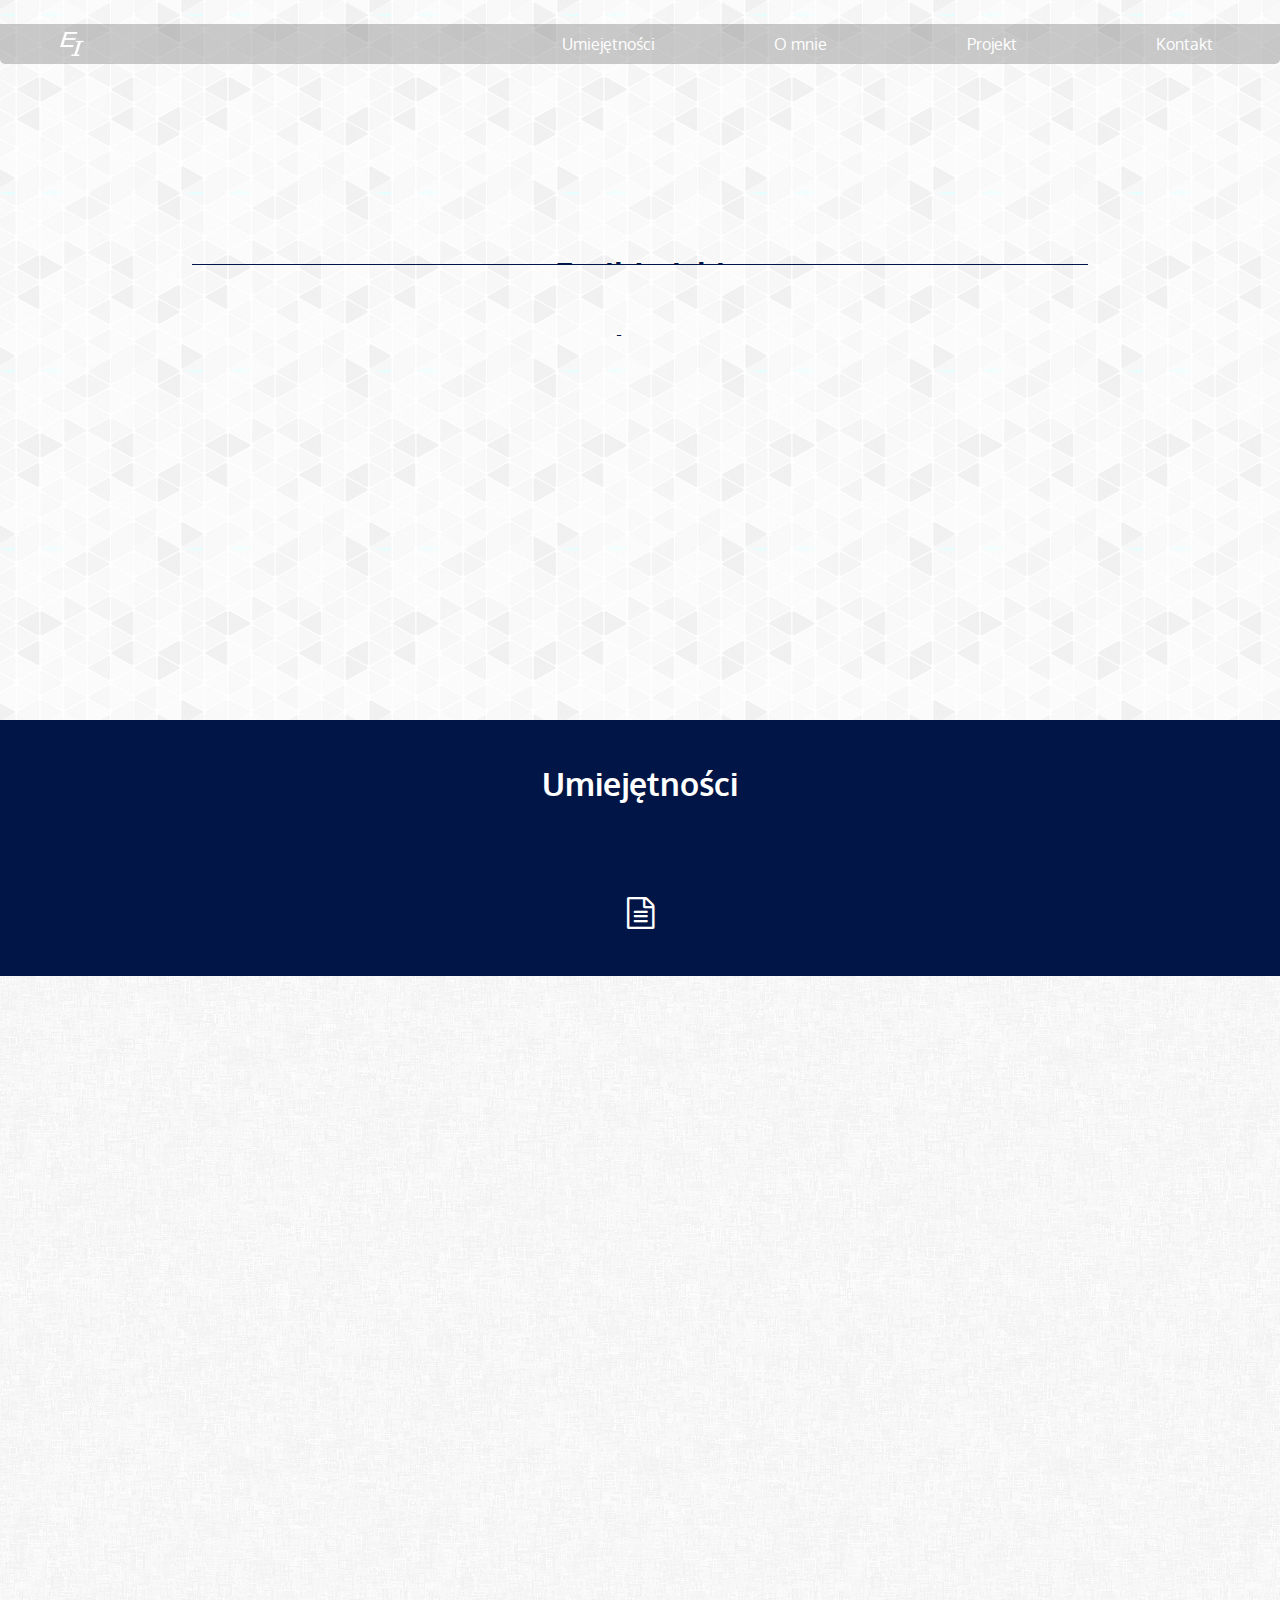
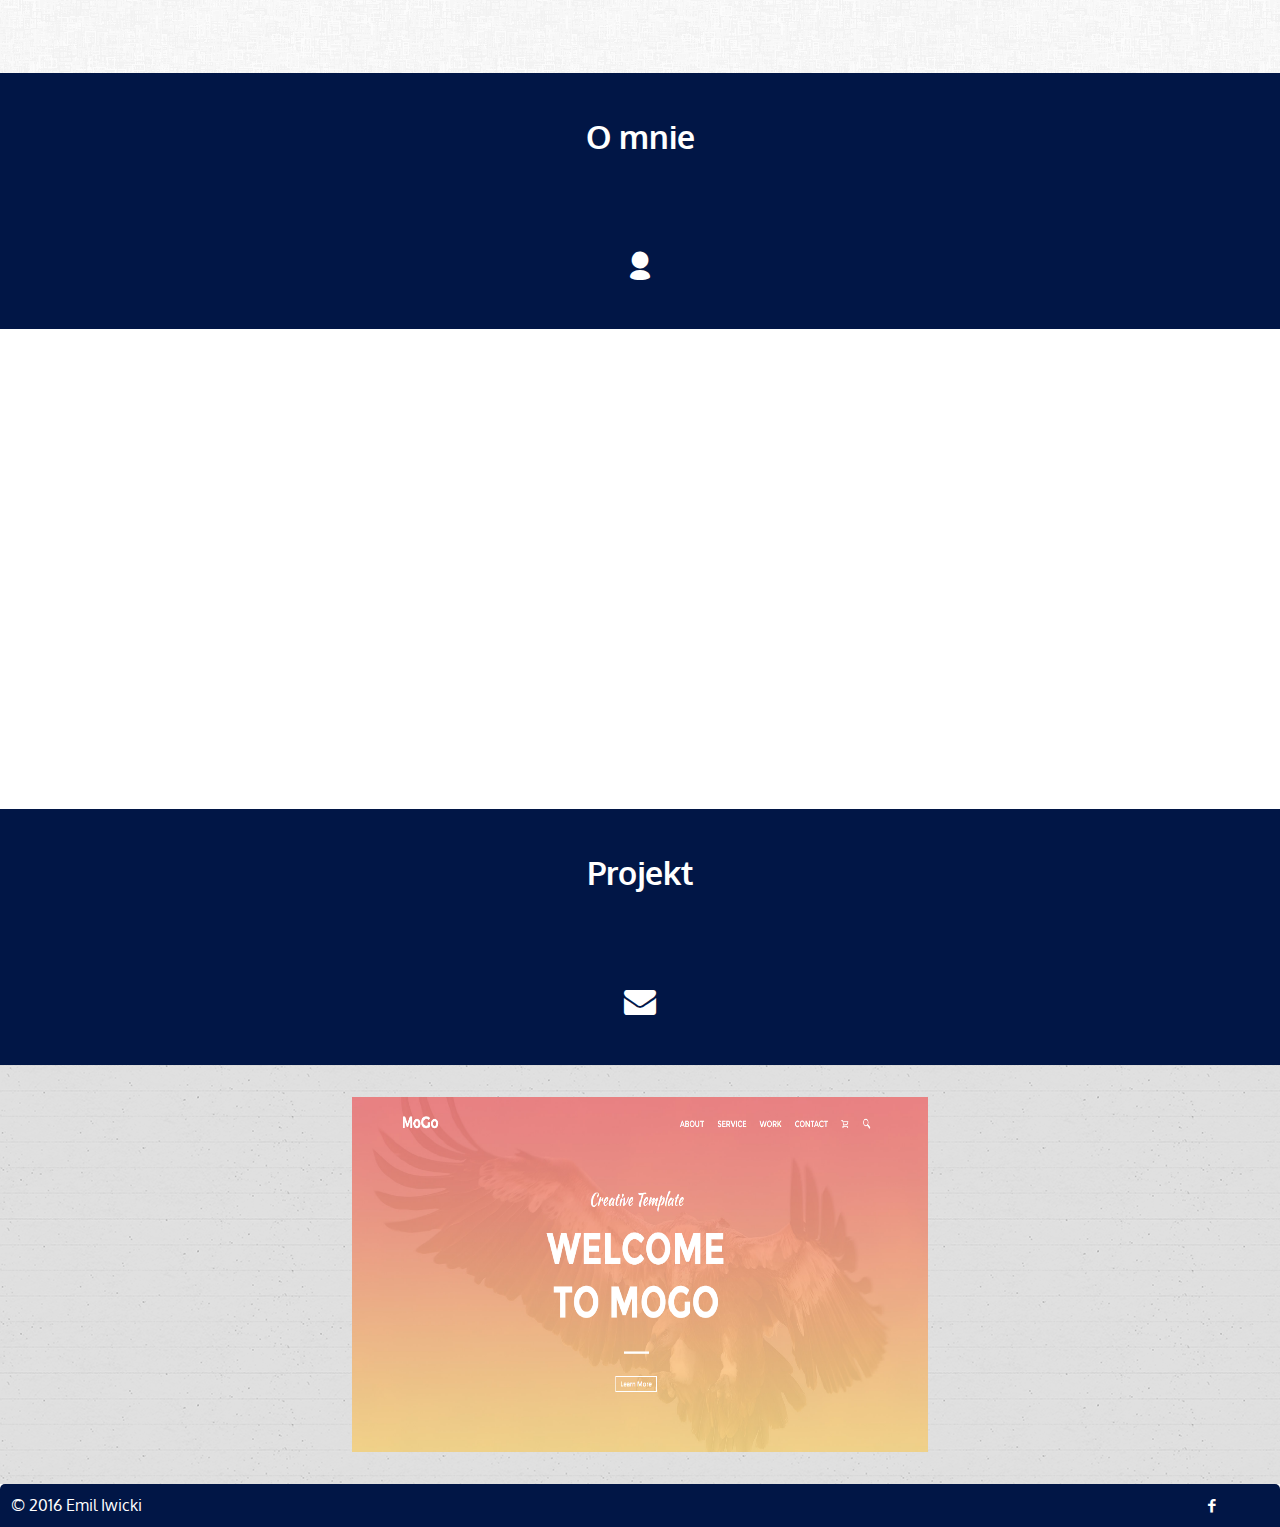
<file: index.html>
<!DOCTYPE html>

<html lang = "pl">

	<head>
		<meta charset = "utf-8">
		<meta name = "viewport" content = "width = device-width, 
		initial-scale = 1">
		<meta http-equiv = "x-ua-compatible" content = "ie = edge">

		<title> Portfolio Emil Iwicki </title>
		
		<link rel = "stylesheet" href = "scss/styles.css">	
		<link rel = "stylesheet" href = "scss/styles641px.css">
		<link rel = "stylesheet" href = "css/fontello.css">
		<link href = "https://fonts.googleapis.com/css?family=Oxygen&subset=latin,latin-ext" rel = "stylesheet">
		<link href = "animate.css" rel = "stylesheet" type = "text/css">
		<!--[if lt IE 9]>
			<script src="http://html5shiv.googlecode.com/svn/trunk/html5.js"></script>
		<![endif]-->
	</head>

	<body>

		<div class = "container">

			<nav>
				<figure>
					<img src = "pictures/logo.png" alt = "logo" id = "logo">
				</figure>
				<button class = "open-menu">
					<i class = "icon-menu"></i>
					<i class = "icon-cancel"></i> 
				</button>
				<ol class = "menu">
					<li class = "menuDescription scrollToCv">Umiejętności</li>
					<li class = "menuDescription scrollToAboutMe">O mnie</li>
					<li class = "menuDescription scrollToContact">Projekt</li>
					<li class = "menuDescription" ><a href = "mailto:emil.iwicki@gmail.com" class = "mailContact">Kontakt</a></li>
				</ol>
			</nav>

			<header>
				<h1>Emil Iwicki</h1>
				<h1>Student PG</h1>
			</header>
			
		</div>
		
		<section class = "CV-introduction">
			<h4 class = "CV-introduction-text">Umiejętności<br>
			<i class = "icon-doc-text"></i></h4>
		</section>
		
		<article class = "CV">
				<article class = "skills skillsDescription pApperance">	
				
					<div class = "column">
					
						<h1>Średnio zaawansowane:</h1>	
					
						<img src = "skills/html5.svg" alt = "html5">	
						<img src = "skills/css3.svg" alt = "css3">
						<img src = "skills/sass.svg" alt = "sass">
						
					</div>
					
					<div class = "column">
					
						<h1>Podstawowe:</h1>					
					
						<img src = "skills/jQuery.svg" alt = "jQuery">				
						<img src = "skills/photoshop.svg" alt = "photoshop">
						<img src = "skills/javascript.svg" alt = "bootstrap">
						<img src = "skills/rwd.png" alt = "rwd">
						
					</div>	
					
					<div class = "column">
					
						<h1>W trakcie nauki:</h1>
						
						<img src = "skills/git.svg" alt = "github">					
						<img src = "skills/bootstrap.svg" alt = "bootstrap">
						
					</div>	
					
				</article>
		</article>
		
		<section class = "aboutMeIntroduction">
			<h4 class = "aboutMeIntroductionText">O mnie<br>
			<i class = "icon-user"></i></h4>
		</section>
		
		<article class = "aboutMe">
			<h4 class = "descriptionOfMe">Witam, jestem początkującym frontend developerem. Nazywam się Emil Iwicki i studiuję informatykę na Politechnice Gdańskiej. Od ponad roku związany z programowaniem. W wolnym czasie pływak.</h4>
			<figure class = "aboutMeImage">
				<img src = "pictures/faceDesaturation.jpg" class = "imgFace" alt = "Emil Iwicki">
			</figure>
			<q class = "quotation">Talk is cheap. Show me the code</q>
			<p class = "author">Linus Torvalds</p>
		</article>
		
		<section class = "contactIntroduction">
			<h4 class = "contactIntroductionText">Projekt<br>
			<i class = "icon-mail-alt"></i></h4>
		</section>

		<section class = "project">

				<a href = "MoGo/index.html">
					<img src = "pictures/mogoSite.png">
				</a>

		</section>
		
		<footer>
			<p class = "copy">&copy 2016 Emil Iwicki</p>
			<a href = "https://www.facebook.com/emil.iwicki">
			<i class = "icon-facebook"></i></a>
		</footer>
		
		<script src = "jquery-3.1.0.js"></script>
		<script src = "javascript.js"></script>
	</body>

</html>
</file>
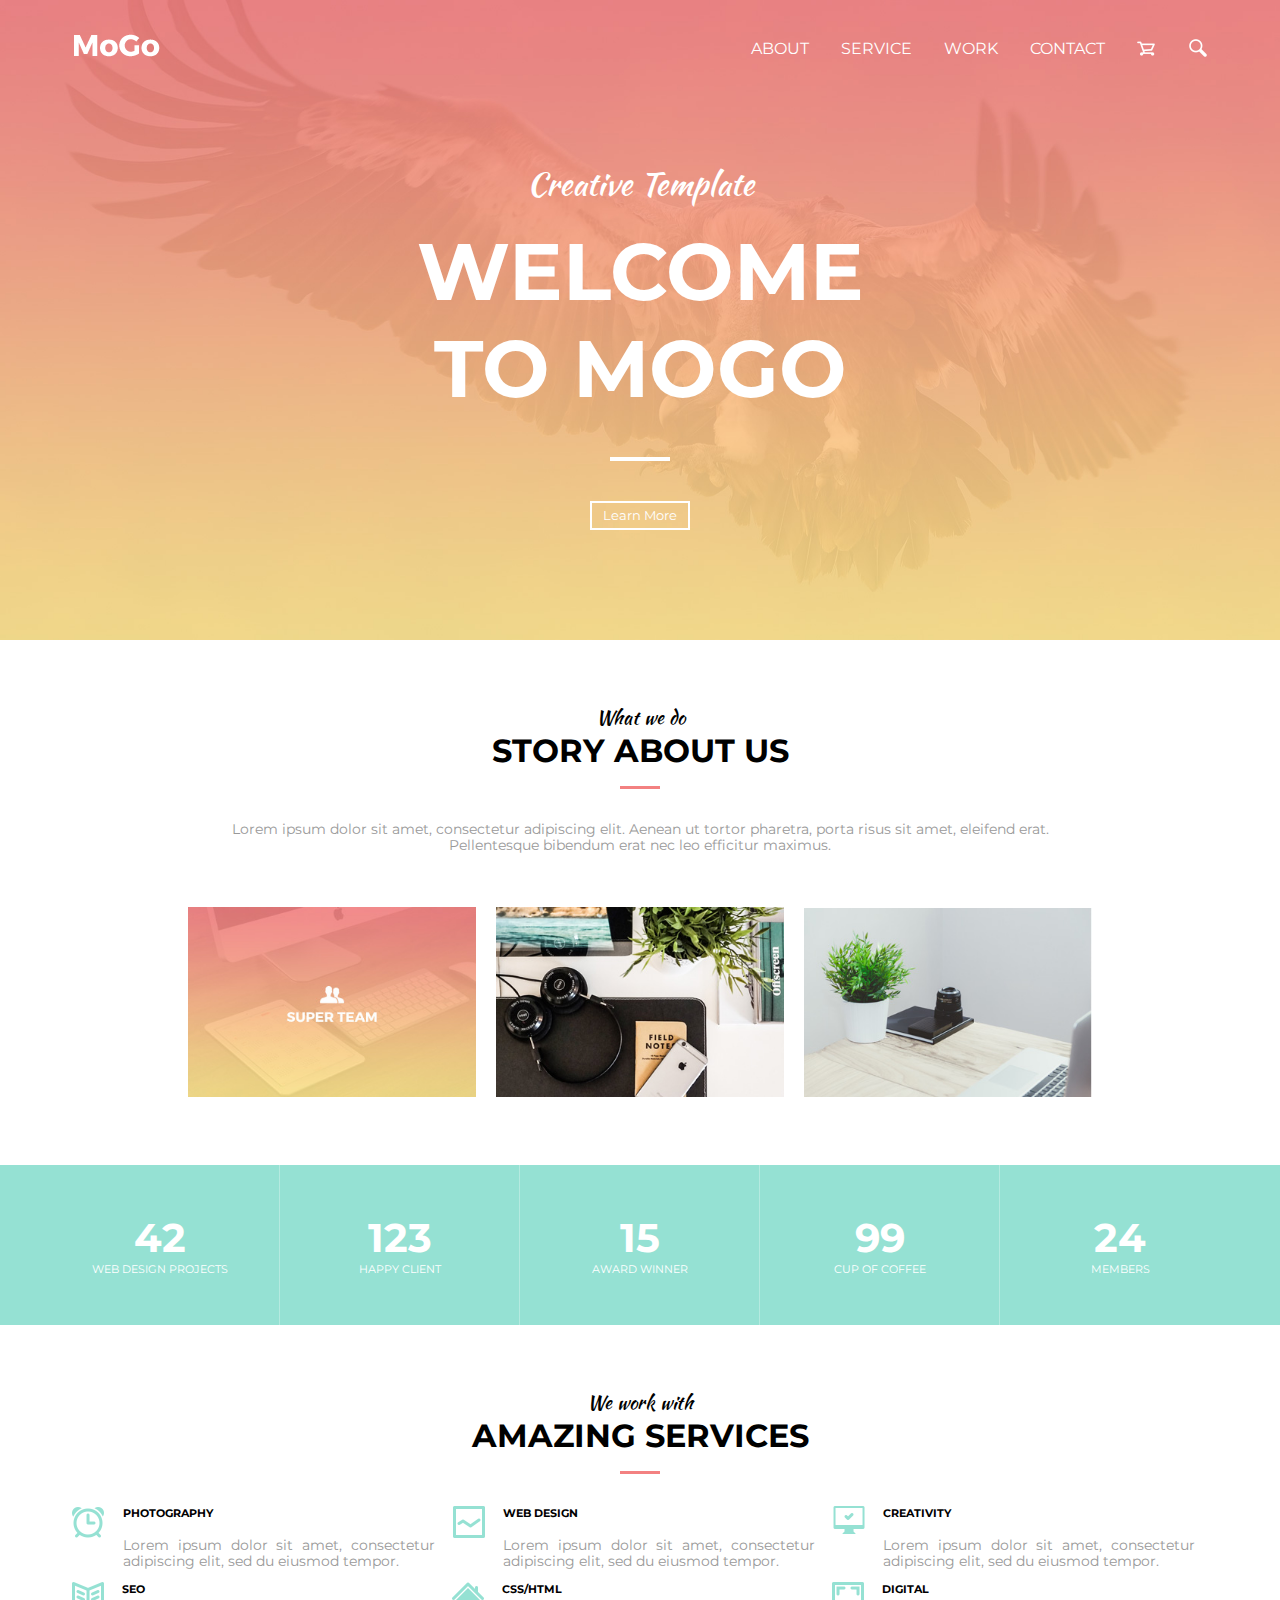
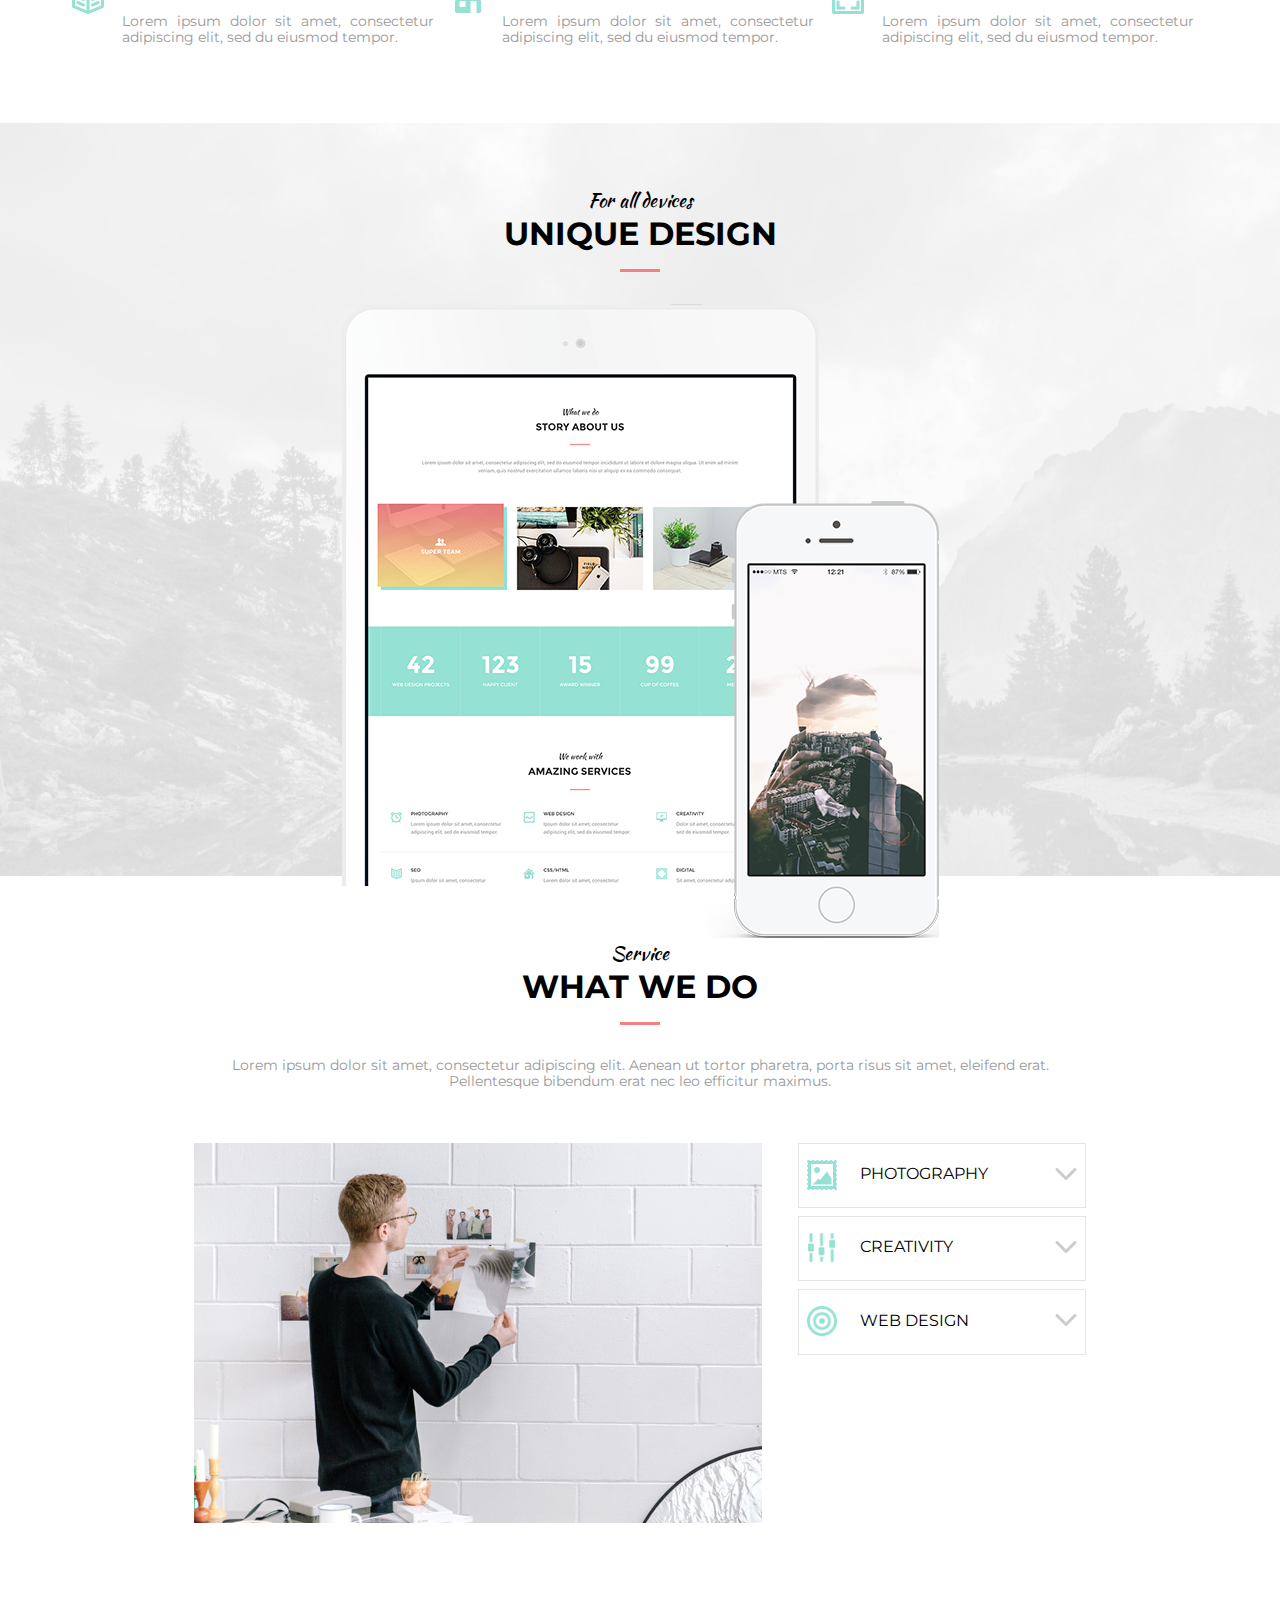
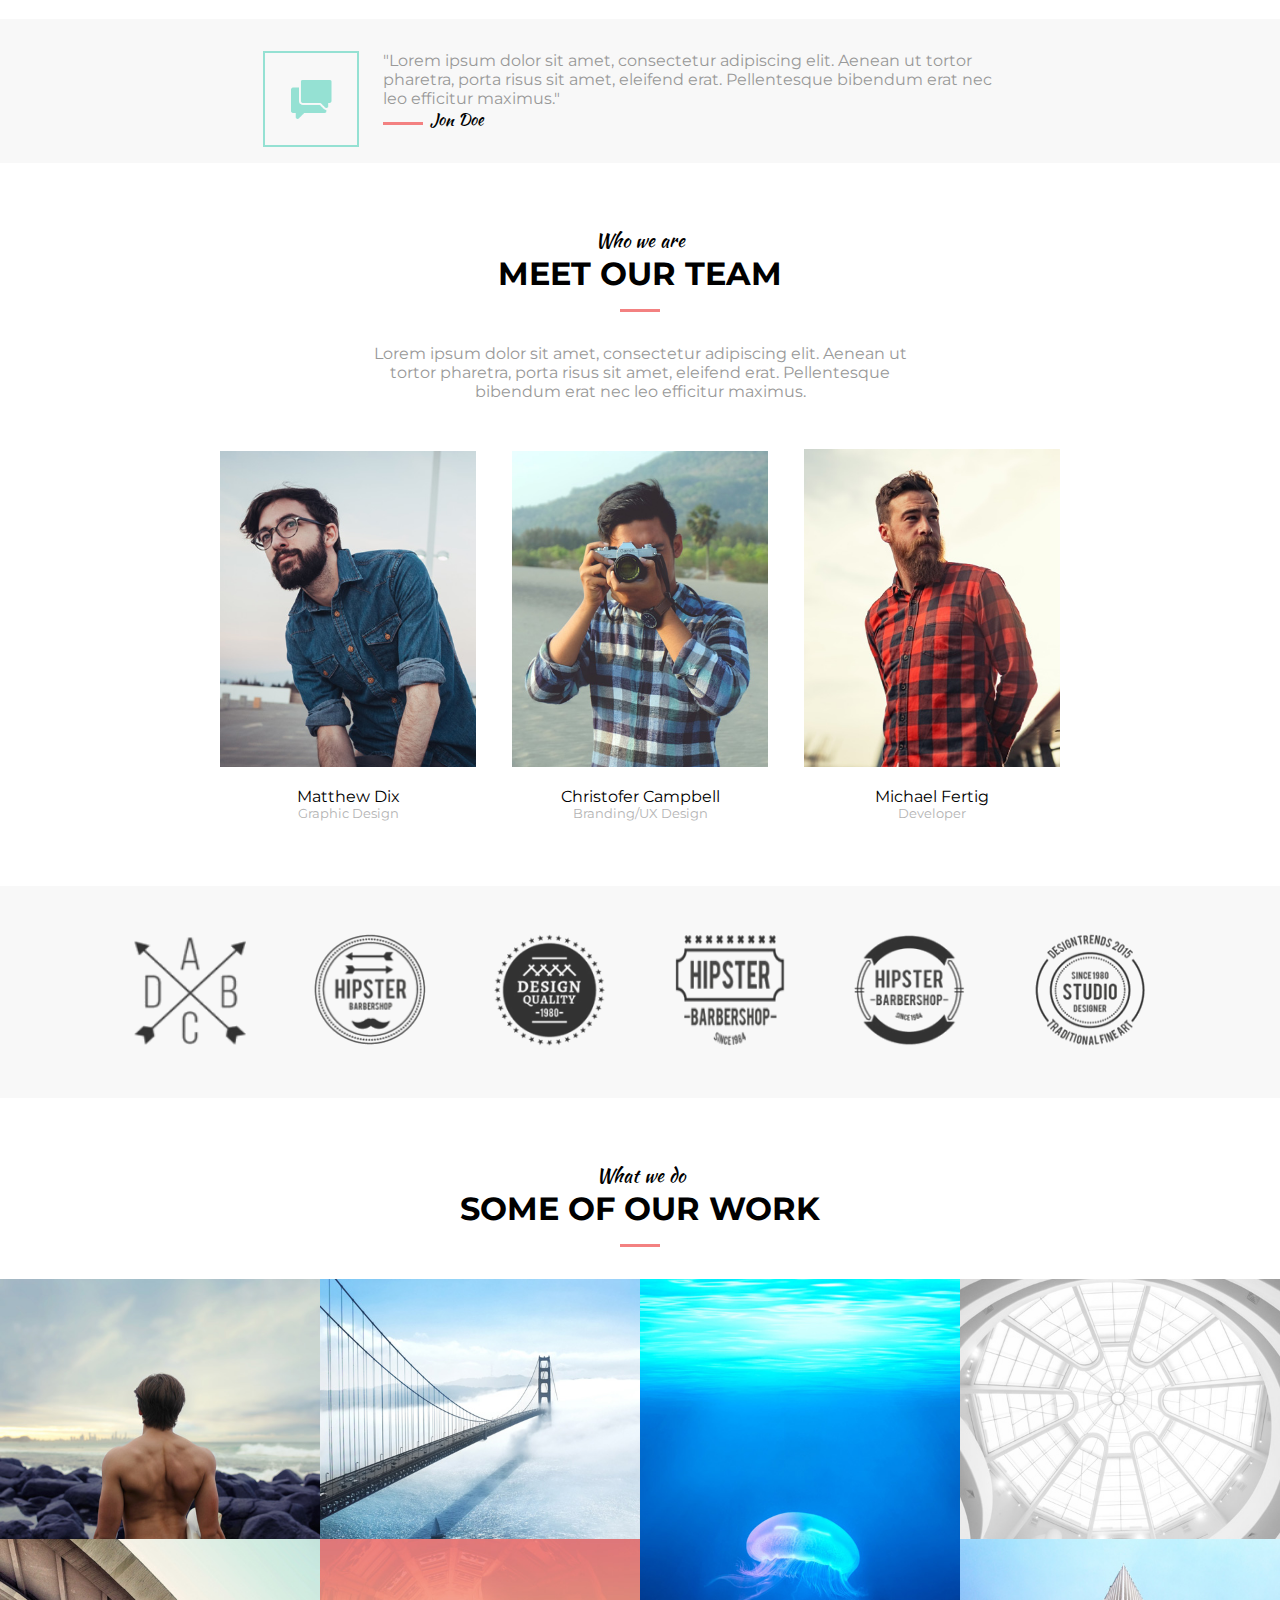
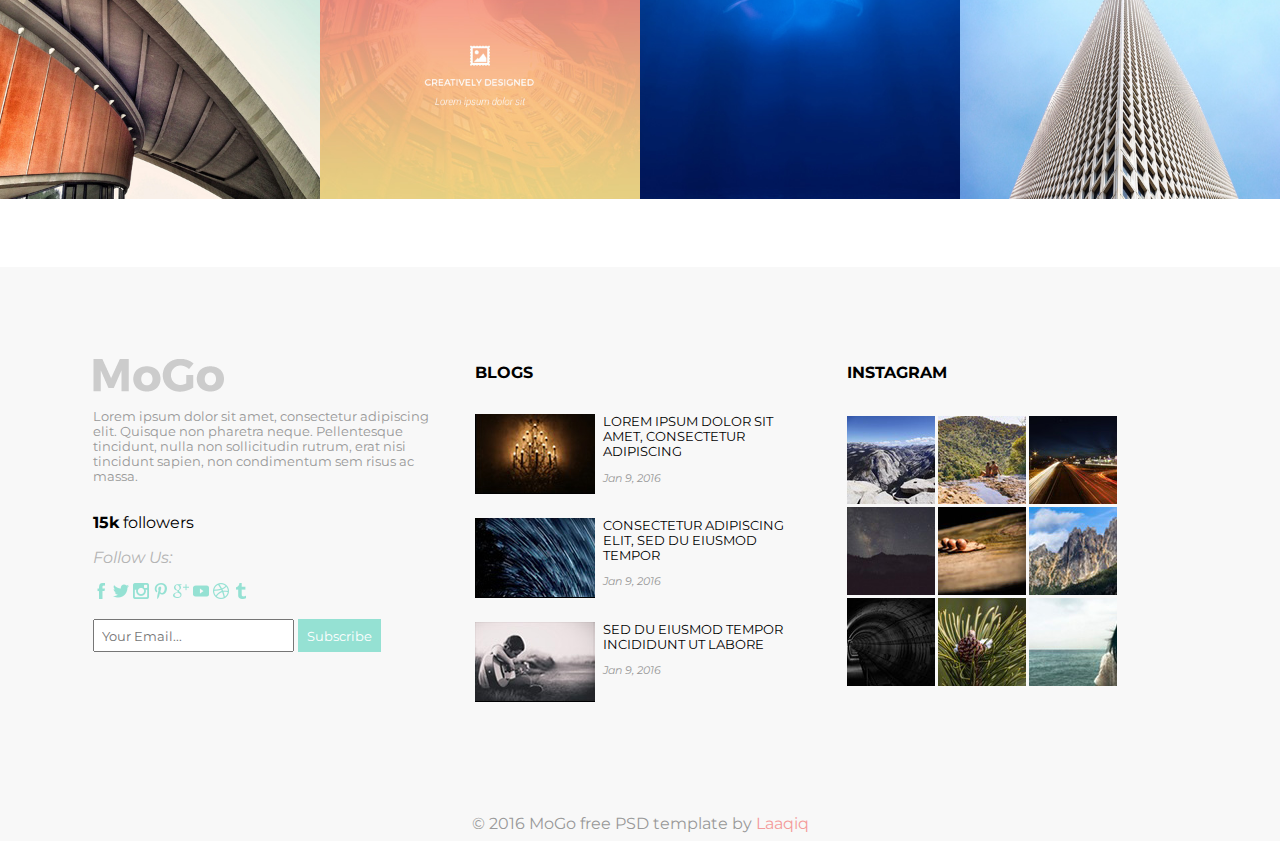
<file: MoGo/index.html>
<!DOCTYPE html>

<html lang = "en">
	<head>
		<meta charset = "utf-8">
		<meta name = "viewport" content = "width=device-width, 
		initial-scale = 1">
		<meta http-equiv = "x-ua-compatible" content = "ie = edge">
		
		<title>MoGo</title>
		
		<link rel = "stylesheet" href = "scss/styles.css">
		<link rel = "stylesheet" href = "scss/styles641px.css">
		<link rel = "stylesheet" href = "scss/styles961px.css">
		<link rel = "stylesheet" href = "scss/styles1025px.css">
		<link rel = "stylesheet" href = "animate.css">
		<link rel = "stylesheet" href = "css/fontello.css">
		<link href = "https://fonts.googleapis.com/css?family=Kaushan+Script|Montserrat:400,700" rel="stylesheet">
		
		<!--[if lt IE 9]>
			<script src="http://html5shiv.googlecode.com/svn/trunk/html5.js"></script>
		<![endif]-->
	</head>
	<body>
	
		<header class = "banner">
			<button class = "openMenu">
				<i class = "icon-menu"></i>
			</button>
			<nav>
				<figure id = "logo">
					<img src = "pictures/logo.png">
				</figure>
				<ol class = "menu">
					<li class = "menuAbout">ABOUT</li>
					<li class = "menuService">SERVICE</li>
					<li class = "menuWork">WORK</li>
					<li class = "menuContact">CONTACT</li>
					<li><img src = "pictures/trolley.png"></li>
					<li><img src = "pictures/search.png"></li>
				</ol>
			</nav>
			<h1 class = "creativeTemplate">Creative Template</h1>
			<h1 class = "welcomeToMogo">WELCOME<br>TO MOGO</h1>
			<button class = "learnMore">
				Learn More
			</button>
		</header>
		
		<section class = "aboutUs">
		
			<header class = "aboutUsHeader">
				<h3 class = "kaushanFont">What we do</h3>
				<h1 class = "storyAboutUs">STORY ABOUT US</h1>
			</header>
			
			<p class = "aboutUsTextParagraph">Lorem ipsum dolor sit amet, consectetur adipiscing elit. Aenean ut tortor pharetra, porta risus sit amet, eleifend erat. Pellentesque bibendum erat nec leo efficitur maximus.</p>
			
			<figure class = "imagesFirstSection">
				<img src = "pictures/firstSectionFirstPhoto.jpg"
				class = "images">
				<img src = "pictures/firstSectionSecondPhoto.jpg" class = "images">
				<img src = "pictures/firstSectionThirdPhoto.jpg" class = "images">
			</figure>
		
		</section>
		
		<section class = "facts">
		
			<section class = "factsLine">
				<div class = "factsDescription">
					<p class = "howMuchThis">42</p>
					<p class = "whatKindOfFacts">WEB DESIGN PROJECTS</p>
				</div>
				<div class = "factsDescription">
					<p class = "howMuchThis">123</p>
					<p class = "whatKindOfFacts">HAPPY CLIENT</p>
				</div>
				<div class = "factsDescription">
					<p class = "howMuchThis">15</p>
					<p class = "whatKindOfFacts">AWARD WINNER</p>
				</div>
				<div class = "factsDescription">
					<p class = "howMuchThis">99</p>
					<p class = "whatKindOfFacts">CUP OF COFFEE</p>
				</div>
				<div class = "factsDescription">
					<p class = "howMuchThis">24</p>
					<p class = "whatKindOfFacts">MEMBERS</p>
				</div>
			</section>
		
		</section>
		
		<section class = "service">
		
			<header class = "serviceHeader">
				<h3 class = "kaushanFont">We work with</h3>
				<h1 class = "amazingServices">AMAZING SERVICES</h1>
			</header>
			
			<section class = "descriptionServices">
				<img class = "serviceImage" src = "pictures/photography.png">	
				<aside class = "textNextToImage">					
					<h5 class = "titleOfText">PHOTOGRAPHY</h5>
					<p>Lorem ipsum dolor sit amet, consectetur adipiscing elit, sed du eiusmod tempor.</p>
				</aside>
			</section>
			
			<section class = "descriptionServices">
				<img class = "serviceImage" src = "pictures/webdesign.png">	
				<aside class = "textNextToImage">					
					<h5 class = "titleOfText">WEB DESIGN</h5>
					<p>Lorem ipsum dolor sit amet, consectetur adipiscing elit, sed du eiusmod tempor.</p>
				</aside>
			</section>	

			<section class = "descriptionServices">
				<img class = "serviceImage" src = "pictures/creativity.png">	
				<aside class = "textNextToImage">					
					<h5 class = "titleOfText">CREATIVITY</h5>
					<p>Lorem ipsum dolor sit amet, consectetur adipiscing elit, sed du eiusmod tempor.</p>
				</aside>
			</section>		

			<section class = "descriptionServices">
				<img class = "serviceImage" src = "pictures/seo.png">	
				<aside class = "textNextToImage">					
					<h5 class = "titleOfText">SEO</h5>
					<p>Lorem ipsum dolor sit amet, consectetur adipiscing elit, sed du eiusmod tempor.</p>
				</aside>
			</section>	

			<section class = "descriptionServices">
				<img class = "serviceImage" src = "pictures/csshtml.png">	
				<aside class = "textNextToImage">					
					<h5 class = "titleOfText">CSS/HTML</h5>
					<p>Lorem ipsum dolor sit amet, consectetur adipiscing elit, sed du eiusmod tempor.</p>
				</aside>
			</section>	

			<section class = "descriptionServices last">
				<img class = "serviceImage" src = "pictures/digital.png">	
				<aside class = "textNextToImage">					
					<h5 class = "titleOfText">DIGITAL</h5>
					<p>Lorem ipsum dolor sit amet, consectetur adipiscing elit, sed du eiusmod tempor.</p>
				</aside>
			</section>	
			
		</section>
		
		<section class = "feauture">
		
			<header class = "aboutUsHeader">
				<h3 class = "kaushanFont">For all devices</h3>
				<h1 class = "storyAboutUs">UNIQUE DESIGN</h1>
			</header>
			
			<img src = "pictures/iphone.png" class = "iphoneImage">
		
		</section>
		
		<section class = "service2">
		
			<header class = "aboutUsHeader">
				<h3 class = "kaushanFont">Service</h3>
				<h1 class = "storyAboutUs">WHAT WE DO</h1>
			</header>
			
			<p class = "aboutUsTextParagraph">Lorem ipsum dolor sit amet, consectetur adipiscing elit. Aenean ut tortor pharetra, porta risus sit amet, eleifend erat. Pellentesque bibendum erat nec leo efficitur maximus.</p>
			
			<img src = "pictures/sectionTwoFirstPhoto.jpg" class = "service2Picture">
				
			<ul class = "accordion">				
				<li class = "whatWeDoDescription">
					<img src = "pictures/photographyService2.png" class = "picturesService2">
					<p class = "paragraphService2">PHOTOGRAPHY</p>
					<img src = "pictures/downIcon.png" class = "arrowService2 accordionControl">
					<div class = "accordionPanel">
						<p>
							<i>Morbi tempus, enim nec ultrices condimentum, lectus magna sodales eros, quis efficitur justo elit blandit risus. Donec congue venenatis metus, eu imperdiet arcu pretium suscipit. Donec viverra quam quis nisl dignissim, ut ultricies ex lacinia. Aenean porttitor lobortis elit eget condimentum. Fusce pulvinar hendrerit ante non iaculis. Nulla hendrerit leo enim, ac bibendum ex venenatis id. In eleifend eleifend quam, a gravida tortor rutrum vitae.</i>
						</p>
					</div>
				</li>
				
				<li class = "whatWeDoDescription">
					<img src = "pictures/creativityService2.png" class = "picturesService2">
					<p class = "paragraphService2">CREATIVITY</p>
					<img src = "pictures/downIcon.png" class = "arrowService2 accordionControl">	
					<div class = "accordionPanel">
						<p>
							<i>Morbi tempus, enim nec ultrices condimentum, lectus magna sodales eros, quis efficitur justo elit blandit risus. Donec congue venenatis metus, eu imperdiet arcu pretium suscipit. Donec viverra quam quis nisl dignissim, ut ultricies ex lacinia. Aenean porttitor lobortis elit eget condimentum. Fusce pulvinar hendrerit ante non iaculis. Nulla hendrerit leo enim, ac bibendum ex venenatis id. In eleifend eleifend quam, a gravida tortor rutrum vitae.</i>
						</p>
					</div>					
				</li>
				
				<li class = "whatWeDoDescription">
					<img src = "pictures/webdesignService2.png" class = "picturesService2">
					<p class = "paragraphService2">WEB DESIGN</p>
					<img src = "pictures/downIcon.png" class = "arrowService2 accordionControl">	
					<div class = "accordionPanel">
						<p>
							<i>Morbi tempus, enim nec ultrices condimentum, lectus magna sodales eros, quis efficitur justo elit blandit risus. Donec congue venenatis metus, eu imperdiet arcu pretium suscipit. Donec viverra quam quis nisl dignissim, ut ultricies ex lacinia. Aenean porttitor lobortis elit eget condimentum. Fusce pulvinar hendrerit ante non iaculis. Nulla hendrerit leo enim, ac bibendum ex venenatis id. In eleifend eleifend quam, a gravida tortor rutrum vitae.</i>
						</p>
					</div>					
				</li>
			</ul>
			
		</section>
		
		<section class = "quote">
			<blockquote class = "quoteParagraph">
				<img src = "pictures/messenger.png" class = "pictureQuote">
				"Lorem ipsum dolor sit amet, consectetur adipiscing elit. Aenean ut tortor pharetra, porta risus sit amet, eleifend erat. Pellentesque bibendum erat nec leo efficitur maximus."
			</blockquote>
			<p class = "quoteAuthor">Jon Doe</p>
		</section>		
		
		<section class = "ourTeam">
		
			<header class = "aboutUsHeader">
				<h3 class = "kaushanFont">Who we are</h3>
				<h1 class = "storyAboutUs">MEET OUR TEAM</h1>
			</header>

			<p class = "ourTeamTextParagraph">Lorem ipsum dolor sit amet, consectetur adipiscing elit. Aenean ut tortor pharetra, porta risus sit amet, eleifend erat. Pellentesque bibendum erat nec leo efficitur maximus.</p>	

			<div>
				<figure class = "ourTeamFigure">
					<img src = "pictures/MatthewDix.jpg" class = "ourTeamPerson">
					<figcaption>Matthew Dix</figcaption>
					<figcaption class = "myJob">Graphic Design</figcaption>
				</figure>

				<figure class = "ourTeamFigure">
					<img src = "pictures/ChristoferCampbell.jpg" class = "ourTeamPerson">
					<figcaption>Christofer Campbell</figcaption>
					<figcaption class = "myJob">Branding/UX Design</figcaption>
				</figure>

				<figure class = "ourTeamFigure">
					<img src = "pictures/MichaelFertig.jpg" class = "ourTeamPerson">
					<figcaption>Michael Fertig</figcaption>
					<figcaption class = "myJob">Developer</figcaption>
				</figure>
			</div>	
		
		</section>
		
		<section class = "logos">
			<figure class = "collectionOfLogos">
				<img src = "pictures/abcd.png" class = "logosStyle">
				<img src = "pictures/hipster.png"  class = "logosStyle">
				<img src = "pictures/designquality.png"  class = "logosStyle">
			</figure>
			<figure class = "collectionOfLogos">
				<img src = "pictures/hipsterbarbershop.png" class = "logosStyle">
				<img src = "pictures/hipsterbarber.png"  class = "logosStyle">
				<img src = "pictures/studiodesigner.png"  class = "logosStyle">
			</figure>
		</section>		
				
		<section class = "work">
		
			<header class = "aboutUsHeader">
				<h3 class = "kaushanFont">What we do</h3>
				<h1 class = "storyAboutUs">SOME OF OUR WORK</h1>
			</header>		
				
			<div class = "groupOfPictures">	
				<img src = "pictures/photo1.jpg" class = "photosWork" alt = "">
				<img src = "pictures/photo2.jpg" class = "photosWork" alt = "">
				<img src = "pictures/photo3.jpg" class = "photosWork" alt = "">
				<img src = "pictures/photo4.jpg" class = "photosWork" alt = "">
				<img src = "pictures/photo5.jpg" class = "photosWork" alt = "">
				<img src = "pictures/photo6.jpg" class = "photosWork" alt = "">
				<img src = "pictures/photo7.jpg" class = "photosWork" alt = "">
			</div>
			
		</section>		
				
		<footer>
			<section class = "groupOfColumns">
				<div class = "footerColumn1">
					<img src = "pictures/logoFooter.png" alt = "">
					<p class = "footerParagraph">Lorem ipsum dolor sit amet, consectetur adipiscing elit. Quisque non pharetra neque. Pellentesque tincidunt, nulla non sollicitudin rutrum, erat nisi tincidunt sapien, non condimentum sem risus ac massa.</p>
					<p class = "followers"><b>15k</b> followers</p>
					<p class = "followUs"><i>Follow Us:</i></p>
					<img src = "pictures/footerFollowersFacebook.png" alt = "" class= "socialMedia">
					<img src = "pictures/footerFollowersTwitter.png" alt = "" class= "socialMedia">
					<img src = "pictures/footerFollowersInstagram.png" alt = "" class= "socialMedia">
					<img src = "pictures/footerFollowersPinterest.png" alt = "" class= "socialMedia">
					<img src = "pictures/footerFollowersGooglePlus.png" alt = "" class= "socialMedia">
					<img src = "pictures/footerFollowersYouTube.png" alt = "" class= "socialMedia">
					<img src = "pictures/footerFollowersDribble.png" alt = "" class= "socialMedia">
					<img src = "pictures/footerFollowersTumblr.png" alt = "" class= "socialMedia">	
					<form>
						<input type = "email" placeholder = "Your Email..." required></input>
						<button>Subscribe</button>
					</form>	
				</div>
			
				<div class = "footerColumn2">
					<h4 class = "footerHeader">BLOGS</h4>

						<figure>
							<img src = "pictures/footerBlog1.jpg" alt = "" class = "blogsImage">
						</figure>
							<p class = "descriptionFooterBlogsPictures">LOREM IPSUM DOLOR SIT AMET, CONSECTETUR ADIPISCING</p>
							<p class = "addDate"><i>Jan 9, 2016</i></p>
						<figure class = "">
							<img src = "pictures/footerBlog2.jpg" alt = "" class = "blogsImage">
						</figure>
							<p class = "descriptionFooterBlogsPictures">CONSECTETUR ADIPISCING ELIT, SED DU EIUSMOD TEMPOR</p>
							<p class = "addDate"><i>Jan 9, 2016</i></p>
						<figure class = "">
							<img src = "pictures/footerBlog3.jpg" alt = "" class = "blogsImage">
						</figure>						
							<p class = "descriptionFooterBlogsPictures">SED DU EIUSMOD TEMPOR INCIDIDUNT UT LABORE</p>
							<p class = "addDate"><i>Jan 9, 2016</i></p>

				</div>
				<div class = "footerColumn3">
					<h4 class = "footerHeader">INSTAGRAM</h4>
					<figure class = "groupOfInstagramPictures">
						<img src = "pictures/footerInstagram1.jpg" alt = "" class = "instagramPictures">
						<img src = "pictures/footerInstagram2.jpg" alt = "" class = "instagramPictures">
						<img src = "pictures/footerInstagram3.jpg" alt = "" class = "instagramPictures">
						<img src = "pictures/footerInstagram4.jpg" alt = "" class = "instagramPictures">
						<img src = "pictures/footerInstagram5.jpg" alt = "" class = "instagramPictures">
						<img src = "pictures/footerInstagram6.jpg" alt = "" class = "instagramPictures">
						<img src = "pictures/footerInstagram7.jpg" alt = "" class = "instagramPictures">
						<img src = "pictures/footerInstagram8.jpg" alt = "" class = "instagramPictures">
						<img src = "pictures/footerInstagram9.jpg" alt = "" class = "instagramPictures">
					</figure>
				</div>
			</section>
			<p class = "author">&copy 2016 MoGo free PSD template by <a href = "#">Laaqiq</a></p>
		</footer>		
			
		<script src = "jquery-3.1.0.js"></script>
		<script src = "javascript.js"></script>
	</body>
</html>
</file>
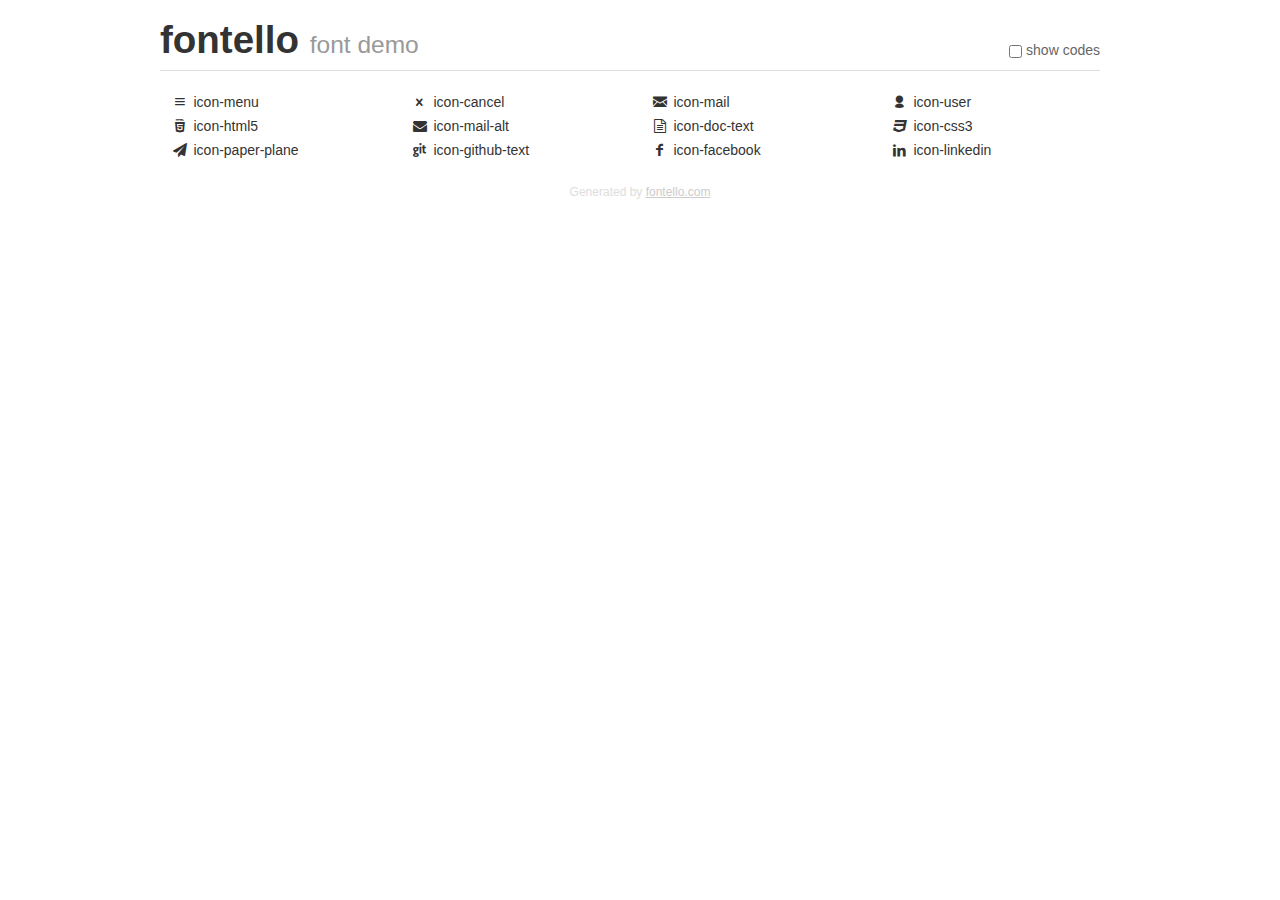
<file: demo.html>
<!DOCTYPE html>
<html>
  <head><!--[if lt IE 9]><script language="javascript" type="text/javascript" src="//html5shim.googlecode.com/svn/trunk/html5.js"></script><![endif]-->
    <meta charset="UTF-8"><style>/*
 * Bootstrap v2.2.1
 *
 * Copyright 2012 Twitter, Inc
 * Licensed under the Apache License v2.0
 * http://www.apache.org/licenses/LICENSE-2.0
 *
 * Designed and built with all the love in the world @twitter by @mdo and @fat.
 */
.clearfix {
  *zoom: 1;
}
.clearfix:before,
.clearfix:after {
  display: table;
  content: "";
  line-height: 0;
}
.clearfix:after {
  clear: both;
}
html {
  font-size: 100%;
  -webkit-text-size-adjust: 100%;
  -ms-text-size-adjust: 100%;
}
a:focus {
  outline: thin dotted #333;
  outline: 5px auto -webkit-focus-ring-color;
  outline-offset: -2px;
}
a:hover,
a:active {
  outline: 0;
}
button,
input,
select,
textarea {
  margin: 0;
  font-size: 100%;
  vertical-align: middle;
}
button,
input {
  *overflow: visible;
  line-height: normal;
}
button::-moz-focus-inner,
input::-moz-focus-inner {
  padding: 0;
  border: 0;
}
body {
  margin: 0;
  font-family: "Helvetica Neue", Helvetica, Arial, sans-serif;
  font-size: 14px;
  line-height: 20px;
  color: #333;
  background-color: #fff;
}
a {
  color: #08c;
  text-decoration: none;
}
a:hover {
  color: #005580;
  text-decoration: underline;
}
.row {
  margin-left: -20px;
  *zoom: 1;
}
.row:before,
.row:after {
  display: table;
  content: "";
  line-height: 0;
}
.row:after {
  clear: both;
}
[class*="span"] {
  float: left;
  min-height: 1px;
  margin-left: 20px;
}
.container,
.navbar-static-top .container,
.navbar-fixed-top .container,
.navbar-fixed-bottom .container {
  width: 940px;
}
.span12 {
  width: 940px;
}
.span11 {
  width: 860px;
}
.span10 {
  width: 780px;
}
.span9 {
  width: 700px;
}
.span8 {
  width: 620px;
}
.span7 {
  width: 540px;
}
.span6 {
  width: 460px;
}
.span5 {
  width: 380px;
}
.span4 {
  width: 300px;
}
.span3 {
  width: 220px;
}
.span2 {
  width: 140px;
}
.span1 {
  width: 60px;
}
[class*="span"].pull-right,
.row-fluid [class*="span"].pull-right {
  float: right;
}
.container {
  margin-right: auto;
  margin-left: auto;
  *zoom: 1;
}
.container:before,
.container:after {
  display: table;
  content: "";
  line-height: 0;
}
.container:after {
  clear: both;
}
p {
  margin: 0 0 10px;
}
.lead {
  margin-bottom: 20px;
  font-size: 21px;
  font-weight: 200;
  line-height: 30px;
}
small {
  font-size: 85%;
}
h1 {
  margin: 10px 0;
  font-family: inherit;
  font-weight: bold;
  line-height: 20px;
  color: inherit;
  text-rendering: optimizelegibility;
}
h1 small {
  font-weight: normal;
  line-height: 1;
  color: #999;
}
h1 {
  line-height: 40px;
}
h1 {
  font-size: 38.5px;
}
h1 small {
  font-size: 24.5px;
}
body {
  margin-top: 90px;
}
.header {
  position: fixed;
  top: 0;
  left: 50%;
  margin-left: -480px;
  background-color: #fff;
  border-bottom: 1px solid #ddd;
  padding-top: 10px;
  z-index: 10;
}
.footer {
  color: #ddd;
  font-size: 12px;
  text-align: center;
  margin-top: 20px;
}
.footer a {
  color: #ccc;
  text-decoration: underline;
}
.the-icons {
  font-size: 14px;
  line-height: 24px;
}
.switch {
  position: absolute;
  right: 0;
  bottom: 10px;
  color: #666;
}
.switch input {
  margin-right: 0.3em;
}
.codesOn .i-name {
  display: none;
}
.codesOn .i-code {
  display: inline;
}
.i-code {
  display: none;
}
@font-face {
      font-family: 'fontello';
      src: url('./font/fontello.eot?22799471');
      src: url('./font/fontello.eot?22799471#iefix') format('embedded-opentype'),
           url('./font/fontello.woff?22799471') format('woff'),
           url('./font/fontello.ttf?22799471') format('truetype'),
           url('./font/fontello.svg?22799471#fontello') format('svg');
      font-weight: normal;
      font-style: normal;
    }
     
     
    .demo-icon
    {
      font-family: "fontello";
      font-style: normal;
      font-weight: normal;
      speak: none;
     
      display: inline-block;
      text-decoration: inherit;
      width: 1em;
      margin-right: .2em;
      text-align: center;
      /* opacity: .8; */
     
      /* For safety - reset parent styles, that can break glyph codes*/
      font-variant: normal;
      text-transform: none;
     
      /* fix buttons height, for twitter bootstrap */
      line-height: 1em;
     
      /* Animation center compensation - margins should be symmetric */
      /* remove if not needed */
      margin-left: .2em;
     
      /* You can be more comfortable with increased icons size */
      /* font-size: 120%; */
     
      /* Font smoothing. That was taken from TWBS */
      -webkit-font-smoothing: antialiased;
      -moz-osx-font-smoothing: grayscale;
     
      /* Uncomment for 3D effect */
      /* text-shadow: 1px 1px 1px rgba(127, 127, 127, 0.3); */
    }
     </style>
    <link rel="stylesheet" href="css/animation.css"><!--[if IE 7]><link rel="stylesheet" href="css/fontello-ie7.css"><![endif]-->
    <script>
      function toggleCodes(on) {
        var obj = document.getElementById('icons');
      
        if (on) {
          obj.className += ' codesOn';
        } else {
          obj.className = obj.className.replace(' codesOn', '');
        }
      }
      
    </script>
  </head>
  <body>
    <div class="container header">
      <h1>
        fontello
         <small>font demo</small>
      </h1>
      <label class="switch">
        <input type="checkbox" onclick="toggleCodes(this.checked)">show codes
      </label>
    </div>
    <div id="icons" class="container">
      <div class="row">
        <div title="Code: 0xe800" class="the-icons span3"><i class="demo-icon icon-menu">&#xe800;</i> <span class="i-name">icon-menu</span><span class="i-code">0xe800</span></div>
        <div title="Code: 0xe801" class="the-icons span3"><i class="demo-icon icon-cancel">&#xe801;</i> <span class="i-name">icon-cancel</span><span class="i-code">0xe801</span></div>
        <div title="Code: 0xe802" class="the-icons span3"><i class="demo-icon icon-mail">&#xe802;</i> <span class="i-name">icon-mail</span><span class="i-code">0xe802</span></div>
        <div title="Code: 0xe803" class="the-icons span3"><i class="demo-icon icon-user">&#xe803;</i> <span class="i-name">icon-user</span><span class="i-code">0xe803</span></div>
      </div>
      <div class="row">
        <div title="Code: 0xe804" class="the-icons span3"><i class="demo-icon icon-html5">&#xe804;</i> <span class="i-name">icon-html5</span><span class="i-code">0xe804</span></div>
        <div title="Code: 0xf0e0" class="the-icons span3"><i class="demo-icon icon-mail-alt">&#xf0e0;</i> <span class="i-name">icon-mail-alt</span><span class="i-code">0xf0e0</span></div>
        <div title="Code: 0xf0f6" class="the-icons span3"><i class="demo-icon icon-doc-text">&#xf0f6;</i> <span class="i-name">icon-doc-text</span><span class="i-code">0xf0f6</span></div>
        <div title="Code: 0xf13c" class="the-icons span3"><i class="demo-icon icon-css3">&#xf13c;</i> <span class="i-name">icon-css3</span><span class="i-code">0xf13c</span></div>
      </div>
      <div class="row">
        <div title="Code: 0xf1d8" class="the-icons span3"><i class="demo-icon icon-paper-plane">&#xf1d8;</i> <span class="i-name">icon-paper-plane</span><span class="i-code">0xf1d8</span></div>
        <div title="Code: 0xf307" class="the-icons span3"><i class="demo-icon icon-github-text">&#xf307;</i> <span class="i-name">icon-github-text</span><span class="i-code">0xf307</span></div>
        <div title="Code: 0xf30c" class="the-icons span3"><i class="demo-icon icon-facebook">&#xf30c;</i> <span class="i-name">icon-facebook</span><span class="i-code">0xf30c</span></div>
        <div title="Code: 0xf318" class="the-icons span3"><i class="demo-icon icon-linkedin">&#xf318;</i> <span class="i-name">icon-linkedin</span><span class="i-code">0xf318</span></div>
      </div>
    </div>
    <div class="container footer">Generated by <a href="http://fontello.com">fontello.com</a></div>
  </body>
</html>
</file>
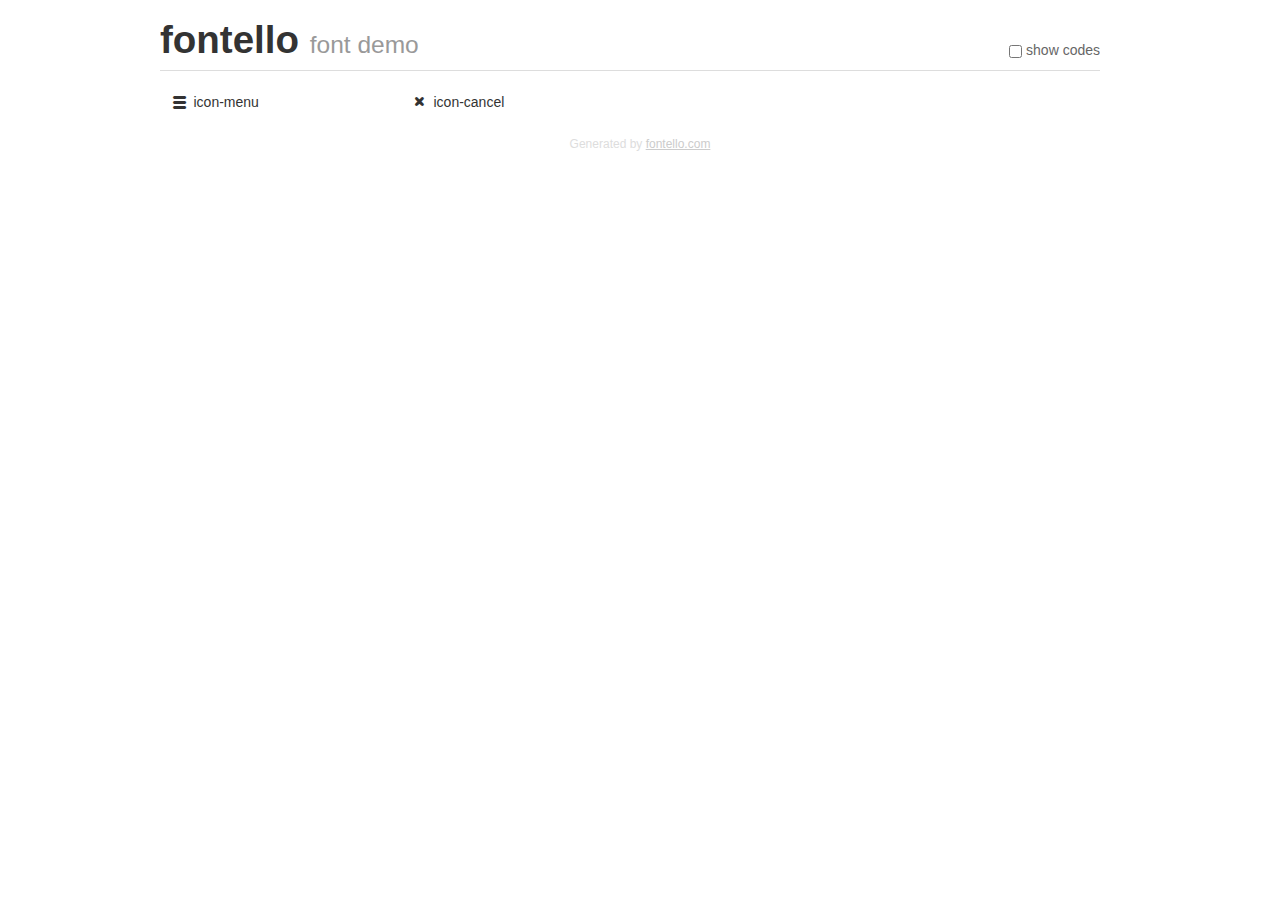
<file: MoGo/demo.html>
<!DOCTYPE html>
<html>
  <head><!--[if lt IE 9]><script language="javascript" type="text/javascript" src="//html5shim.googlecode.com/svn/trunk/html5.js"></script><![endif]-->
    <meta charset="UTF-8"><style>/*
 * Bootstrap v2.2.1
 *
 * Copyright 2012 Twitter, Inc
 * Licensed under the Apache License v2.0
 * http://www.apache.org/licenses/LICENSE-2.0
 *
 * Designed and built with all the love in the world @twitter by @mdo and @fat.
 */
.clearfix {
  *zoom: 1;
}
.clearfix:before,
.clearfix:after {
  display: table;
  content: "";
  line-height: 0;
}
.clearfix:after {
  clear: both;
}
html {
  font-size: 100%;
  -webkit-text-size-adjust: 100%;
  -ms-text-size-adjust: 100%;
}
a:focus {
  outline: thin dotted #333;
  outline: 5px auto -webkit-focus-ring-color;
  outline-offset: -2px;
}
a:hover,
a:active {
  outline: 0;
}
button,
input,
select,
textarea {
  margin: 0;
  font-size: 100%;
  vertical-align: middle;
}
button,
input {
  *overflow: visible;
  line-height: normal;
}
button::-moz-focus-inner,
input::-moz-focus-inner {
  padding: 0;
  border: 0;
}
body {
  margin: 0;
  font-family: "Helvetica Neue", Helvetica, Arial, sans-serif;
  font-size: 14px;
  line-height: 20px;
  color: #333;
  background-color: #fff;
}
a {
  color: #08c;
  text-decoration: none;
}
a:hover {
  color: #005580;
  text-decoration: underline;
}
.row {
  margin-left: -20px;
  *zoom: 1;
}
.row:before,
.row:after {
  display: table;
  content: "";
  line-height: 0;
}
.row:after {
  clear: both;
}
[class*="span"] {
  float: left;
  min-height: 1px;
  margin-left: 20px;
}
.container,
.navbar-static-top .container,
.navbar-fixed-top .container,
.navbar-fixed-bottom .container {
  width: 940px;
}
.span12 {
  width: 940px;
}
.span11 {
  width: 860px;
}
.span10 {
  width: 780px;
}
.span9 {
  width: 700px;
}
.span8 {
  width: 620px;
}
.span7 {
  width: 540px;
}
.span6 {
  width: 460px;
}
.span5 {
  width: 380px;
}
.span4 {
  width: 300px;
}
.span3 {
  width: 220px;
}
.span2 {
  width: 140px;
}
.span1 {
  width: 60px;
}
[class*="span"].pull-right,
.row-fluid [class*="span"].pull-right {
  float: right;
}
.container {
  margin-right: auto;
  margin-left: auto;
  *zoom: 1;
}
.container:before,
.container:after {
  display: table;
  content: "";
  line-height: 0;
}
.container:after {
  clear: both;
}
p {
  margin: 0 0 10px;
}
.lead {
  margin-bottom: 20px;
  font-size: 21px;
  font-weight: 200;
  line-height: 30px;
}
small {
  font-size: 85%;
}
h1 {
  margin: 10px 0;
  font-family: inherit;
  font-weight: bold;
  line-height: 20px;
  color: inherit;
  text-rendering: optimizelegibility;
}
h1 small {
  font-weight: normal;
  line-height: 1;
  color: #999;
}
h1 {
  line-height: 40px;
}
h1 {
  font-size: 38.5px;
}
h1 small {
  font-size: 24.5px;
}
body {
  margin-top: 90px;
}
.header {
  position: fixed;
  top: 0;
  left: 50%;
  margin-left: -480px;
  background-color: #fff;
  border-bottom: 1px solid #ddd;
  padding-top: 10px;
  z-index: 10;
}
.footer {
  color: #ddd;
  font-size: 12px;
  text-align: center;
  margin-top: 20px;
}
.footer a {
  color: #ccc;
  text-decoration: underline;
}
.the-icons {
  font-size: 14px;
  line-height: 24px;
}
.switch {
  position: absolute;
  right: 0;
  bottom: 10px;
  color: #666;
}
.switch input {
  margin-right: 0.3em;
}
.codesOn .i-name {
  display: none;
}
.codesOn .i-code {
  display: inline;
}
.i-code {
  display: none;
}
@font-face {
      font-family: 'fontello';
      src: url('./font/fontello.eot?48262563');
      src: url('./font/fontello.eot?48262563#iefix') format('embedded-opentype'),
           url('./font/fontello.woff?48262563') format('woff'),
           url('./font/fontello.ttf?48262563') format('truetype'),
           url('./font/fontello.svg?48262563#fontello') format('svg');
      font-weight: normal;
      font-style: normal;
    }
     
     
    .demo-icon
    {
      font-family: "fontello";
      font-style: normal;
      font-weight: normal;
      speak: none;
     
      display: inline-block;
      text-decoration: inherit;
      width: 1em;
      margin-right: .2em;
      text-align: center;
      /* opacity: .8; */
     
      /* For safety - reset parent styles, that can break glyph codes*/
      font-variant: normal;
      text-transform: none;
     
      /* fix buttons height, for twitter bootstrap */
      line-height: 1em;
     
      /* Animation center compensation - margins should be symmetric */
      /* remove if not needed */
      margin-left: .2em;
     
      /* You can be more comfortable with increased icons size */
      /* font-size: 120%; */
     
      /* Font smoothing. That was taken from TWBS */
      -webkit-font-smoothing: antialiased;
      -moz-osx-font-smoothing: grayscale;
     
      /* Uncomment for 3D effect */
      /* text-shadow: 1px 1px 1px rgba(127, 127, 127, 0.3); */
    }
     </style>
    <link rel="stylesheet" href="css/animation.css"><!--[if IE 7]><link rel="stylesheet" href="css/fontello-ie7.css"><![endif]-->
    <script>
      function toggleCodes(on) {
        var obj = document.getElementById('icons');
      
        if (on) {
          obj.className += ' codesOn';
        } else {
          obj.className = obj.className.replace(' codesOn', '');
        }
      }
      
    </script>
  </head>
  <body>
    <div class="container header">
      <h1>
        fontello
         <small>font demo</small>
      </h1>
      <label class="switch">
        <input type="checkbox" onclick="toggleCodes(this.checked)">show codes
      </label>
    </div>
    <div id="icons" class="container">
      <div class="row">
        <div title="Code: 0xe800" class="the-icons span3"><i class="demo-icon icon-menu">&#xe800;</i> <span class="i-name">icon-menu</span><span class="i-code">0xe800</span></div>
        <div title="Code: 0xe801" class="the-icons span3"><i class="demo-icon icon-cancel">&#xe801;</i> <span class="i-name">icon-cancel</span><span class="i-code">0xe801</span></div>
      </div>
    </div>
    <div class="container footer">Generated by <a href="http://fontello.com">fontello.com</a></div>
  </body>
</html>
</file>
<file: scss/styles.css>
/* variables */
/* variables */
/* mixins */
/* mixins */
body {
  font-size: 1em;
  font-family: "Oxygen", sans-serif;
  padding: 0;
  margin: 0;
  min-width: 20em;
}

.container {
  background-image: url("../pictures/background1.png");
  /* from http://subtlepatterns.com/ */
  background-attachment: fixed;
  padding-top: .01em;
  /* dzieki temu tlo jest rowniez ponad nav */
}

nav {
  margin-bottom: -4em;
  margin-top: 1.5em;
  position: relative;
  z-index: 1;
  min-width: 20em;
  width: 100%;
  height: 2.5em;
  background-color: rgba(0, 0, 0, 0.2);
  border-radius: 0 0 .3125em .3125em;
}

.fixed {
  background-color: #011646;
  position: fixed;
  margin: 0;
  top: 0;
}

figure {
  margin-left: 3.75em;
  margin-top: 0;
  margin-bottom: 0;
}
figure #logo {
  position: relative;
  z-index: 2;
  float: left;
  width: 1.5em;
  height: 1.5em;
  margin-top: .5em;
  margin-bottom: .5em;
}

.open-menu {
  position: relative;
  z-index: 2;
  float: right;
  font-size: 1.4em;
  background: 0;
  border: 0;
  padding: 0;
  margin-top: .3em;
  margin-right: 3em;
  color: white;
}

.menu {
  position: absolute;
  z-index: 1;
  display: none;
  width: 100%;
  clear: both;
  padding: 0;
  margin: 0;
}

.menuDescription {
  line-height: 2.5em;
  float: left;
  height: 2.5em;
  list-style: none;
  width: 100%;
  display: block;
  text-align: center;
  background-color: white;
}
.menuDescription:first-child {
  margin-top: 2.5em;
}
.menuDescription:active {
  background-color: #011646;
  color: white;
}

.mailContact {
  display: block;
  width: 100%;
  color: #011646;
  text-decoration: none;
}
.mailContact:active {
  color: white;
  background: #011646;
}

header {
  margin-top: 4em;
  margin-left: auto;
  margin-right: auto;
  padding-top: 6em;
  padding-bottom: 6em;
  min-width: 20em;
  text-align: center;
  clear: both;
  height: 20em;
  width: 70%;
}
header h1 {
  display: none;
  font-size: 1.7em;
  text-align: center;
  line-height: 5em;
  color: #011646;
  margin: 0;
}
header h1:first-child {
  border-bottom: 1px solid #011646;
}

section {
  line-height: 2.8em;
  font-size: 1.7em;
  width: 100%;
  height: 6em;
  background-color: #011646;
  text-align: center;
}
section h4 {
  color: white;
  height: 100%;
  margin: 0;
}

.CV {
  background-image: url("../pictures/background2.png");
  /* from http://subtlepatterns.com/ */
  padding: 2em 0 4em 0;
  overflow: hidden;
  position: relative;
  z-index: 0;
  box-sizing: border-box;
  width: 100%;
}

aside {
  visibility: hidden;
  line-height: 2em;
  border: 4px solid #02a9ea;
  box-sizing: border-box;
  background-color: #235789;
  padding: .37em;
  margin: 2em auto 2em auto;
  text-align: center;
  height: 3em;
  max-width: 30em;
  width: 80%;
  font-size: 1.7em;
}
aside h4 {
  color: white;
  margin: 0;
}

.pApperance {
  font-size: 1.2em;
  width: 100%;
  margin: auto;
  visibility: hidden;
  text-align: center;
  color: #011646;
}

.skillsDescription {
  max-width: 40em;
  visibility: hidden;
  width: 100%;
  margin: auto;
  text-align: center;
  font-size: 1.2em;
}
.skillsDescription img {
  margin: .5em 1em .5em 1em;
  width: 4em;
  height: 4em;
}

.aboutMe {
  background-attachment: fixed;
  background-image: url("../pictures/background3.png");
  /* from http://subtlepatterns.com/ */
  overflow: hidden;
  font-size: 1.15em;
  text-align: center;
  color: #011646;
  padding: 2em 1em 2em 1em;
  box-sizing: border-box;
  width: 100%;
}

.descriptionOfMe {
  visibility: hidden;
  margin-right: auto;
  margin-left: auto;
  max-width: 26.375em;
  text-align: center;
  display: block;
}

.aboutMeImage {
  margin: 2em 0 2em 0;
}

.imgFace {
  visibility: hidden;
  box-shadow: 0 0 2em black;
  border-radius: 100%;
  width: 7em;
  height: 7em;
}

.quotation {
  margin-right: auto;
  margin-left: auto;
  font-weight: bold;
  font-style: italic;
  visibility: hidden;
  max-width: 26.375em;
  padding-left: 1em;
  display: block;
}
.quotation:before {
  margin-left: -.5em;
  margin-top: -.4em;
  content: "\201C";
  font-size: 4.5em;
  position: absolute;
  color: #7a7a7a;
}

.author {
  margin-left: auto;
  margin-right: auto;
  visibility: hidden;
  max-width: 26.375em;
  display: block;
}

.project {
  box-sizing: border-box;
  overflow: hidden;
  padding: 1em;
  background-image: url("../pictures/background4.png");
  /* from http://subtlepatterns.com/ */
  width: 100%;
  height: 100%;
}
.project img {
  margin: auto;
  display: block;
  width: 10em;
  height: 6em;
}

.descriptionProject {
  width: 10em;
  height: 12em;
  background-color: #011646;
  display: inline-block;
}

footer {
  position: absolute;
  font-size: 1em;
  box-sizing: border-box;
  padding: .7em;
  color: white;
  width: 100%;
  border-radius: .3125em .3125em 0 0;
  background-color: #011646;
  min-width: 20em;
}
footer a {
  color: white;
  text-decoration: none;
  font-size: .8em;
}
footer a:hover {
  cursor: pointer;
}

.copy {
  float: left;
  margin: auto;
}

.icon-facebook {
  float: right;
  margin-right: 3em;
  color: white;
  text-decoration: none;
  font-size: 1.2em;
}
.icon-facebook:hover {
  background-color: white;
  color: #011646;
}
</file>
<file: scss/styles641px.css>
/* variables */
/* variables */
/* mixins */
/* mixins */
@media (min-width: 641px) {
  .container {
    height: 45em;
  }

  #logo:hover {
    cursor: pointer;
  }

  .open-menu {
    display: none;
  }

  .menu {
    position: relative;
    float: right;
    display: inline-block !important;
    width: 60%;
    padding: 0;
    clear: none;
  }

  .menuDescription {
    line-height: 2.5em;
    height: 2.5em;
    max-width: 12.5em;
    /* 200px */
    width: 25%;
    display: inline-block;
    text-align: center;
    background: 0;
    color: white;
  }
  .menuDescription .mailContact {
    color: white;
  }
  .menuDescription:first-child {
    margin-top: 0;
  }
  .menuDescription:hover {
    cursor: pointer;
  }
  .menuDescription:active, .menuDescription .mailContact:active {
    background-color: white;
    color: #011646;
  }

  header {
    font-size: 1.2em;
  }

  section {
    line-height: 4em;
    font-size: 2em;
    width: 100%;
    height: 8em;
    background-color: #011646;
    text-align: center;
  }

  .project img {
    width: 18em;
    height: 11.11em;
  }
}
</file>
<file: css/fontello.css>
@font-face {
  font-family: 'fontello';
  src: url('../font/fontello.eot?55537357');
  src: url('../font/fontello.eot?55537357#iefix') format('embedded-opentype'),
       url('../font/fontello.woff2?55537357') format('woff2'),
       url('../font/fontello.woff?55537357') format('woff'),
       url('../font/fontello.ttf?55537357') format('truetype'),
       url('../font/fontello.svg?55537357#fontello') format('svg');
  font-weight: normal;
  font-style: normal;
}
/* Chrome hack: SVG is rendered more smooth in Windozze. 100% magic, uncomment if you need it. */
/* Note, that will break hinting! In other OS-es font will be not as sharp as it could be */
/*
@media screen and (-webkit-min-device-pixel-ratio:0) {
  @font-face {
    font-family: 'fontello';
    src: url('../font/fontello.svg?55537357#fontello') format('svg');
  }
}
*/
 
 [class^="icon-"]:before, [class*=" icon-"]:before {
  font-family: "fontello";
  font-style: normal;
  font-weight: normal;
  speak: none;
 
  display: inline-block;
  text-decoration: inherit;
  width: 1em;
  margin-right: .2em;
  text-align: center;
  /* opacity: .8; */
 
  /* For safety - reset parent styles, that can break glyph codes*/
  font-variant: normal;
  text-transform: none;
 
  /* fix buttons height, for twitter bootstrap */
  line-height: 1em;
 
  /* Animation center compensation - margins should be symmetric */
  /* remove if not needed */
  margin-left: .2em;
 
  /* you can be more comfortable with increased icons size */
  /* font-size: 120%; */
 
  /* Font smoothing. That was taken from TWBS */
  -webkit-font-smoothing: antialiased;
  -moz-osx-font-smoothing: grayscale;
 
  /* Uncomment for 3D effect */
  /* text-shadow: 1px 1px 1px rgba(127, 127, 127, 0.3); */
}
 
.icon-menu:before { content: '\e800'; } /* '' */
.icon-cancel:before { content: '\e801'; } /* '' */
.icon-mail:before { content: '\e802'; } /* '' */
.icon-user:before { content: '\e803'; } /* '' */
.icon-html5:before { content: '\e804'; } /* '' */
.icon-mail-alt:before { content: '\f0e0'; } /* '' */
.icon-doc-text:before { content: '\f0f6'; } /* '' */
.icon-css3:before { content: '\f13c'; } /* '' */
.icon-paper-plane:before { content: '\f1d8'; } /* '' */
.icon-github-text:before { content: '\f307'; } /* '' */
.icon-facebook:before { content: '\f30c'; } /* '' */
.icon-linkedin:before { content: '\f318'; } /* '' */
</file>
<file: MoGo/scss/styles.css>
/* variables */
/* variables */
/* mixins */
/* mixins */
* {
  margin: 0;
  font-family: 'Montserrat', sans-serif; }

body {
  position: static;
  min-width: 20em;
  /* 320px */ }

.banner {
  background-image: url("../pictures/MoGo_background.jpg");
  background-size: cover;
  background-repeat: no-repeat;
  text-align: center;
  color: white;
  width: 100%;
  height: 40em; }
  .banner * {
    max-width: 75em;
    /* 1200px */
    margin: auto; }

#logo {
  margin: 2em 0 0 2em;
  float: left;
  height: auto; }

.openMenu {
  position: relative;
  z-index: 2;
  background: 0;
  padding: 0;
  border: 0;
  color: white;
  margin: 1.85em 2em 0 0em;
  float: right;
  font-size: 1.2em; }
  .openMenu:hover {
    cursor: pointer; }

nav {
  overflow: hidden;
  position: absolute;
  width: 100%;
  height: 40em;
  min-width: 20em; }

.menu {
  visibility: hidden;
  padding: 0;
  box-sizing: border-box;
  float: right;
  height: 100%;
  background-color: #272838;
  width: 50%; }

.menu li {
  cursor: pointer;
  display: flex;
  width: 100%;
  align-items: center;
  justify-content: center;
  height: 16.66%;
  font-size: medium; }
  .menu li:hover {
    background-color: #7e7f9a; }

.creativeTemplate {
  padding-top: 8em;
  padding-bottom: .5em;
  font-family: "Kaushan Script", cursive;
  font-weight: normal;
  font-size: 1.5em;
  display: block; }

.welcomeToMogo {
  font-size: 3em;
  display: block; }
  .welcomeToMogo::after {
    display: block;
    border-bottom: 0.05em solid white;
    content: "";
    width: .75em;
    margin: .5em auto .5em auto; }

.learnMore {
  color: white;
  background: 0;
  border: 0.2em solid white;
  padding: .3em .8em .4em .8em;
  margin: auto; }

.aboutUs {
  text-align: center;
  padding: 4em 0 4em 0; }
  .aboutUs * {
    max-width: 75em;
    /* 1200px */
    margin: auto; }

.aboutUsHeader::after {
  display: block;
  border-bottom: 0.2em solid #f38181;
  content: "";
  width: 2.5em;
  margin: 1em auto 2em auto; }

.images {
  width: 18em;
  /* 288px */ }

.kaushanFont {
  font-family: "Kaushan Script", cursive;
  font-weight: normal; }

.aboutUsTextParagraph {
  max-width: 65em;
  color: #999999;
  font-size: .85em;
  padding: 0 3em;
  margin: 0 auto 4em auto; }

.images {
  padding: 0 .5em 0 .5em; }

.facts {
  text-align: center;
  color: white;
  width: 100%;
  background: #95e1d3;
  height: 10em; }
  .facts * {
    max-width: 75em;
    /* 1200px */
    margin: auto; }

.factsLine {
  height: 100%;
  width: 100%;
  max-width: 75em;
  /* 1200px */
  margin: auto; }

.factsDescription {
  height: 100%;
  width: 20%;
  box-sizing: border-box;
  float: left;
  padding: 3em .4em 3em .4em;
  border-right: 0.0625em solid #b5eae0; }
  .factsDescription:last-child {
    border-right: 0px; }

.howMuchThis {
  font-size: 1.8em;
  font-weight: bold; }

.whatKindOfFacts {
  font-size: .5em; }

.service 
{
  padding: 4em 1em 4em 1em;
  text-align: center; 
  max-width: 75em;
  margin: auto; 
  
}

.serviceHeader::after {
  display: block;
  border-bottom: 0.2em solid #f38181;
  content: "";
  width: 2.5em;
  margin: 1em auto 2em auto;
  margin-bottom: 2em; }

.descriptionServices {
  max-width: 25em;
  display: inline-block; }

.textNextToImage {
  box-sizing: border-box;
  padding: 0 1em 1em 1em;
  color: #999999;
  font-size: .85em;
  min-width: 18.75em;
  max-width: 25em;
  text-align: justify;
  display: inline-block; }

.titleOfText {
  color: black;
  margin-bottom: 1.5em; }

.serviceImage {
  vertical-align: top; }

.feauture {
  height: 24.25em;
  padding: 4em 1em 0 1em;
  background-image: url("../pictures/feautureBackground.jpg");
  text-align: center; }
  .feauture * {
    max-width: 75em;
    /* 1200px */
    margin: auto; }

.iphoneImage {
  width: 18em;
  /* 288px */ }

.service2 {
  text-align: center;
  padding: 4em 1em 4em 1em; }

.service2Picture {
  width: 18em;
  /* 288px */
  margin-top: -1px;
  margin-bottom: 2em; }

.accordion {
  padding: 0em; }
  @media (min-width: 641px) {
    .accordion {
      padding: 0 2em; } }
  @media (min-width: 773px) {
    .accordion {
      padding-right: 0em; } }

.whatWeDoDescription {
  list-style-type: none;
  text-align: left;
  box-sizing: border-box;
  width: 18em;
  /* 288px */
  border: 1px solid #e5e5e5;
  padding: 1em 0em .5em 0em;
  margin: .5em auto 0 auto;
  display: block; }
  .whatWeDoDescription:first-child {
    margin-top: 0; }

.picturesService2 {
  padding-left: .5em;
  width: 1.875em;
  /* 30px */
  height: 1.875em;
  display: inline-block;
  vertical-align: middle; }

.paragraphService2 {
  margin-left: 1.2em;
  margin-bottom: 1em;
  display: inline-block; }

.arrowService2 {
  float: right;
  display: inline-block;
  margin: .5em .5em 0 0; }
  .arrowService2:hover {
    cursor: pointer; }

.accordionPanel {
  display: none;
  padding: 1em 2em 1em 1em;
  box-sizing: border-box;
  border-top: 1px solid #e5e5e5;
  height: 10.7em;
  font-size: .9em;
  overflow-y: scroll;
  color: #999999; }

.quote {
  box-sizing: border-box;
  height: 9em;
  padding: 2em;
  text-align: center;
  background-color: #f8f8f8; }
  .quote * {
    max-width: 75em;
    /* 1200px */
    margin: auto; }

.quoteParagraph {
  max-width: 47.1em;
  margin: auto;
  font-size: .6em;
  text-align: initial;
  color: #999999; }

.pictureQuote {
  width: 10em;
  margin-right: 1.5em;
  float: left; }

.quoteAuthor {
  float: left;
  font-family: "Kaushan Script", cursive;
  font-weight: normal; }
  .quoteAuthor::before {
    margin: 0 .4em 0 0;
    display: inline-block;
    border-bottom: 0.2em solid #f38181;
    content: "";
    width: 2.5em; }

.ourTeam {
  padding: 4em 1em 4em 1em;
  text-align: center; }
  .ourTeam * {
    max-width: 75em;
    /* 1200px */
    margin: auto; }

.ourTeamTextParagraph {
  color: #999999;
  margin: auto;
  max-width: 35em;
  margin-bottom: 2em; }

.ourTeamFigure {
  display: inline-block;
  margin: 0 1em; }

.ourTeamPerson {
  width: 16em;
  /* 288px */
  margin: 1em 0; }

.myJob {
  color: #b4b4b4;
  font-size: .8em;
  font-weight: 400; }

.logos {
  background-color: #f8f8f8; }
  .logos * {
    max-width: 75em;
    /* 1200px */
    margin: auto; }

figure {
  text-align: center;
  height: 100%; }
  figure:first-child {
    height: 100%; }

.logos {
  text-align: center;
  box-sizing: border-box;
  padding: 1em;
  margin: auto; }

.collectionOfLogos {
  display: inline-block;
  margin: 0 auto 0 auto; }

.logosStyle {
  margin: 2em;
  height: 7em;
  width: 7em; }

.work {
  padding: 4em 0;
  text-align: center; }

.photosWork {
  display: block;
  width: 100%; }

.photosWorkBigger {
  width: 100%;
  vertical-align: top; }

.groupOfPictures {
  display: inline-block;
  margin: auto;
  column-count: 1;
  -moz-column-count: 1;
  column-gap: 0;
  -moz-column-gap: 0;
}

footer {
  text-align: center;
  background-color: #f8f8f8;
  padding: 4em 1em .5em 1em; }
  footer * {
    max-width: 75em;
    /* 1200px */
    margin: auto; }

.footerParagraph {
  padding: 1em 0 1em 0;
  font-size: .8em;
  color: #999999;
  margin: auto;
  max-width: 43.75em;
  text-align: left; }

.followers, .followUs {
  margin: 1em 0; }

.followUs {
  color: #b4b4b4; }

.socialMedia:hover {
  cursor: pointer; }

form {
  margin-top: 1em; }
  form input {
    padding: .5em; }
  form button {
    margin: 0;
    background: #95e1d3;
    padding: .65em;
    border: 0;
    color: white; }
    form button:hover {
      cursor: pointer; }

.footerHeader {
  margin: 2em 0 2em 0; }

.blogsImage {
  margin: 1em 0; }
  .blogsImage:first-child {
    margin: 0 0 1em 0; }

.descriptionFooterBlogsPictures {
  font-size: .8em; }

.addDate {
  color: #999999;
  margin-bottom: 1em; }

.groupOfInstagramPictures {
  display: block;
  flex-wrap: wrap;
  margin: auto;
  max-width: 22.5em;
  /* 288px */ }

.author {
  padding-top: 2em;
  text-align: center;
  margin: auto;
  color: #999999; }
  .author a {
    text-decoration: none;
    color: #f49b9b; }

/*# sourceMappingURL=styles.css.map */
</file>
<file: MoGo/scss/styles641px.css>
@media (min-width: 641px) {
  .creativeTemplate {
    padding-top: 5em;
    font-size: 2em; }

  .welcomeToMogo {
    font-size: 5em; }

  .howMuchThis {
    font-size: 2.5em; }

  .feauture {
    height: 34em; }

  .iphoneImage {
    width: 28em; }

  .accordion {
    display: inline-block; }

  .service2Picture {
    width: initial;
    vertical-align: top; }

  .quoteParagraph {
    font-size: .8em; }

  .pictureQuote {
    width: 8em; }

  .groupOfPictures {
    column-count: 2;
    -moz-column-count: 2;
  }

  .footerColumn2 {
    margin-bottom: 4em;
    min-width: 20.625em;
    max-width: 20.625em; }

  .blogsImage {
    float: left; }
    .blogsImage:first-child {
      margin: 0 .5em 1em 0; }

  .addDate {
    margin-bottom: 3em;
    margin-top: 1em;
    font-size: .7em; } }

/*# sourceMappingURL=styles641px.css.map */
</file>
<file: MoGo/scss/styles961px.css>
@media (min-width: 961px) {
  .openMenu {
    display: none; }

  .menu {
    visibility: visible;
    background-color: initial;
    width: auto;
    margin: auto 1em .4em auto;
    display: flex;
    align-items: flex-end;
    padding: 0; }

  .menu li {
    cursor: pointer;
    display: flex;
    margin: 0;
    padding: 0 1em;
    width: 100%;
    justify-content: center; }
    .menu li:hover {
      background-color: initial;
      color: #272838; }

  nav {
    position: initial;
    display: flex;
    height: auto;
    margin: auto; }

  .menu li:nth-child(n):active {
    color: black; }

  .creativeTemplate {
    padding-top: 3em; } }

/*# sourceMappingURL=styles961px.css.map */
</file>
<file: MoGo/scss/styles1025px.css>
@media (min-width: 1025px) {
  .whatKindOfFacts {
    font-size: .7em; }

  .feauture {
    height: 43.05em; }

  .iphoneImage {
    width: initial; }

  .quoteParagraph {
    font-size: 1em; }

  .pictureQuote {
    width: 6em; }

  .groupOfPictures {
    column-count: 4;
    -moz-column-count: 4;
  }

  .groupOfColumns {
    display: flex; }

  .footerColumn1 {
    max-width: 28.125em;
    /* 450px */
    width: 31%;
    box-sizing: border-box;
    padding: 0 0 2em 2em;
    margin-top: 1.75em;
    text-align: left; }

  .footerColumn2 {
    text-align: left; }

  .footerColumn3 {
    text-align: left;
    margin-top: 0;
    max-width: 28.125em;
    /* 450px */
    width: 31%; }

  .groupOfInstagramPictures {
    display: flex;
    flex-wrap: wrap;
    margin-left: 0; }

  .instagramPictures {
    margin: .1em .2em .1em 0; }

  .author {
    clear: both; } }

/*# sourceMappingURL=styles1025px.css.map */
</file>
<file: MoGo/css/fontello.css>
@font-face {
  font-family: 'fontello';
  src: url('../font/fontello.eot?80114907');
  src: url('../font/fontello.eot?80114907#iefix') format('embedded-opentype'),
       url('../font/fontello.woff2?80114907') format('woff2'),
       url('../font/fontello.woff?80114907') format('woff'),
       url('../font/fontello.ttf?80114907') format('truetype'),
       url('../font/fontello.svg?80114907#fontello') format('svg');
  font-weight: normal;
  font-style: normal;
}
/* Chrome hack: SVG is rendered more smooth in Windozze. 100% magic, uncomment if you need it. */
/* Note, that will break hinting! In other OS-es font will be not as sharp as it could be */
/*
@media screen and (-webkit-min-device-pixel-ratio:0) {
  @font-face {
    font-family: 'fontello';
    src: url('../font/fontello.svg?80114907#fontello') format('svg');
  }
}
*/
 
 [class^="icon-"]:before, [class*=" icon-"]:before {
  font-family: "fontello";
  font-style: normal;
  font-weight: normal;
  speak: none;
 
  display: inline-block;
  text-decoration: inherit;
  width: 1em;
  margin-right: .2em;
  text-align: center;
  /* opacity: .8; */
 
  /* For safety - reset parent styles, that can break glyph codes*/
  font-variant: normal;
  text-transform: none;
 
  /* fix buttons height, for twitter bootstrap */
  line-height: 1em;
 
  /* Animation center compensation - margins should be symmetric */
  /* remove if not needed */
  margin-left: .2em;
 
  /* you can be more comfortable with increased icons size */
  /* font-size: 120%; */
 
  /* Font smoothing. That was taken from TWBS */
  -webkit-font-smoothing: antialiased;
  -moz-osx-font-smoothing: grayscale;
 
  /* Uncomment for 3D effect */
  /* text-shadow: 1px 1px 1px rgba(127, 127, 127, 0.3); */
}
 
.icon-menu:before { content: '\e800'; } /* '' */
.icon-cancel:before { content: '\e801'; } /* '' */
</file>
<file: css/fontello-ie7.css>
[class^="icon-"], [class*=" icon-"] {
  font-family: 'fontello';
  font-style: normal;
  font-weight: normal;
 
  /* fix buttons height */
  line-height: 1em;
 
  /* you can be more comfortable with increased icons size */
  /* font-size: 120%; */
}
 
.icon-menu { *zoom: expression( this.runtimeStyle['zoom'] = '1', this.innerHTML = '&#xe800;&nbsp;'); }
.icon-cancel { *zoom: expression( this.runtimeStyle['zoom'] = '1', this.innerHTML = '&#xe801;&nbsp;'); }
.icon-mail { *zoom: expression( this.runtimeStyle['zoom'] = '1', this.innerHTML = '&#xe802;&nbsp;'); }
.icon-user { *zoom: expression( this.runtimeStyle['zoom'] = '1', this.innerHTML = '&#xe803;&nbsp;'); }
.icon-html5 { *zoom: expression( this.runtimeStyle['zoom'] = '1', this.innerHTML = '&#xe804;&nbsp;'); }
.icon-mail-alt { *zoom: expression( this.runtimeStyle['zoom'] = '1', this.innerHTML = '&#xf0e0;&nbsp;'); }
.icon-doc-text { *zoom: expression( this.runtimeStyle['zoom'] = '1', this.innerHTML = '&#xf0f6;&nbsp;'); }
.icon-css3 { *zoom: expression( this.runtimeStyle['zoom'] = '1', this.innerHTML = '&#xf13c;&nbsp;'); }
.icon-paper-plane { *zoom: expression( this.runtimeStyle['zoom'] = '1', this.innerHTML = '&#xf1d8;&nbsp;'); }
.icon-github-text { *zoom: expression( this.runtimeStyle['zoom'] = '1', this.innerHTML = '&#xf307;&nbsp;'); }
.icon-facebook { *zoom: expression( this.runtimeStyle['zoom'] = '1', this.innerHTML = '&#xf30c;&nbsp;'); }
.icon-linkedin { *zoom: expression( this.runtimeStyle['zoom'] = '1', this.innerHTML = '&#xf318;&nbsp;'); }
</file>
<file: MoGo/css/fontello-ie7.css>
[class^="icon-"], [class*=" icon-"] {
  font-family: 'fontello';
  font-style: normal;
  font-weight: normal;
 
  /* fix buttons height */
  line-height: 1em;
 
  /* you can be more comfortable with increased icons size */
  /* font-size: 120%; */
}
 
.icon-menu { *zoom: expression( this.runtimeStyle['zoom'] = '1', this.innerHTML = '&#xe800;&nbsp;'); }
.icon-cancel { *zoom: expression( this.runtimeStyle['zoom'] = '1', this.innerHTML = '&#xe801;&nbsp;'); }
</file>
<file: css/animation.css>
/*
   Animation example, for spinners
*/
.animate-spin {
  -moz-animation: spin 2s infinite linear;
  -o-animation: spin 2s infinite linear;
  -webkit-animation: spin 2s infinite linear;
  animation: spin 2s infinite linear;
  display: inline-block;
}
@-moz-keyframes spin {
  0% {
    -moz-transform: rotate(0deg);
    -o-transform: rotate(0deg);
    -webkit-transform: rotate(0deg);
    transform: rotate(0deg);
  }

  100% {
    -moz-transform: rotate(359deg);
    -o-transform: rotate(359deg);
    -webkit-transform: rotate(359deg);
    transform: rotate(359deg);
  }
}
@-webkit-keyframes spin {
  0% {
    -moz-transform: rotate(0deg);
    -o-transform: rotate(0deg);
    -webkit-transform: rotate(0deg);
    transform: rotate(0deg);
  }

  100% {
    -moz-transform: rotate(359deg);
    -o-transform: rotate(359deg);
    -webkit-transform: rotate(359deg);
    transform: rotate(359deg);
  }
}
@-o-keyframes spin {
  0% {
    -moz-transform: rotate(0deg);
    -o-transform: rotate(0deg);
    -webkit-transform: rotate(0deg);
    transform: rotate(0deg);
  }

  100% {
    -moz-transform: rotate(359deg);
    -o-transform: rotate(359deg);
    -webkit-transform: rotate(359deg);
    transform: rotate(359deg);
  }
}
@-ms-keyframes spin {
  0% {
    -moz-transform: rotate(0deg);
    -o-transform: rotate(0deg);
    -webkit-transform: rotate(0deg);
    transform: rotate(0deg);
  }

  100% {
    -moz-transform: rotate(359deg);
    -o-transform: rotate(359deg);
    -webkit-transform: rotate(359deg);
    transform: rotate(359deg);
  }
}
@keyframes spin {
  0% {
    -moz-transform: rotate(0deg);
    -o-transform: rotate(0deg);
    -webkit-transform: rotate(0deg);
    transform: rotate(0deg);
  }

  100% {
    -moz-transform: rotate(359deg);
    -o-transform: rotate(359deg);
    -webkit-transform: rotate(359deg);
    transform: rotate(359deg);
  }
}
</file>
<file: MoGo/css/animation.css>
/*
   Animation example, for spinners
*/
.animate-spin {
  -moz-animation: spin 2s infinite linear;
  -o-animation: spin 2s infinite linear;
  -webkit-animation: spin 2s infinite linear;
  animation: spin 2s infinite linear;
  display: inline-block;
}
@-moz-keyframes spin {
  0% {
    -moz-transform: rotate(0deg);
    -o-transform: rotate(0deg);
    -webkit-transform: rotate(0deg);
    transform: rotate(0deg);
  }

  100% {
    -moz-transform: rotate(359deg);
    -o-transform: rotate(359deg);
    -webkit-transform: rotate(359deg);
    transform: rotate(359deg);
  }
}
@-webkit-keyframes spin {
  0% {
    -moz-transform: rotate(0deg);
    -o-transform: rotate(0deg);
    -webkit-transform: rotate(0deg);
    transform: rotate(0deg);
  }

  100% {
    -moz-transform: rotate(359deg);
    -o-transform: rotate(359deg);
    -webkit-transform: rotate(359deg);
    transform: rotate(359deg);
  }
}
@-o-keyframes spin {
  0% {
    -moz-transform: rotate(0deg);
    -o-transform: rotate(0deg);
    -webkit-transform: rotate(0deg);
    transform: rotate(0deg);
  }

  100% {
    -moz-transform: rotate(359deg);
    -o-transform: rotate(359deg);
    -webkit-transform: rotate(359deg);
    transform: rotate(359deg);
  }
}
@-ms-keyframes spin {
  0% {
    -moz-transform: rotate(0deg);
    -o-transform: rotate(0deg);
    -webkit-transform: rotate(0deg);
    transform: rotate(0deg);
  }

  100% {
    -moz-transform: rotate(359deg);
    -o-transform: rotate(359deg);
    -webkit-transform: rotate(359deg);
    transform: rotate(359deg);
  }
}
@keyframes spin {
  0% {
    -moz-transform: rotate(0deg);
    -o-transform: rotate(0deg);
    -webkit-transform: rotate(0deg);
    transform: rotate(0deg);
  }

  100% {
    -moz-transform: rotate(359deg);
    -o-transform: rotate(359deg);
    -webkit-transform: rotate(359deg);
    transform: rotate(359deg);
  }
}
</file>
